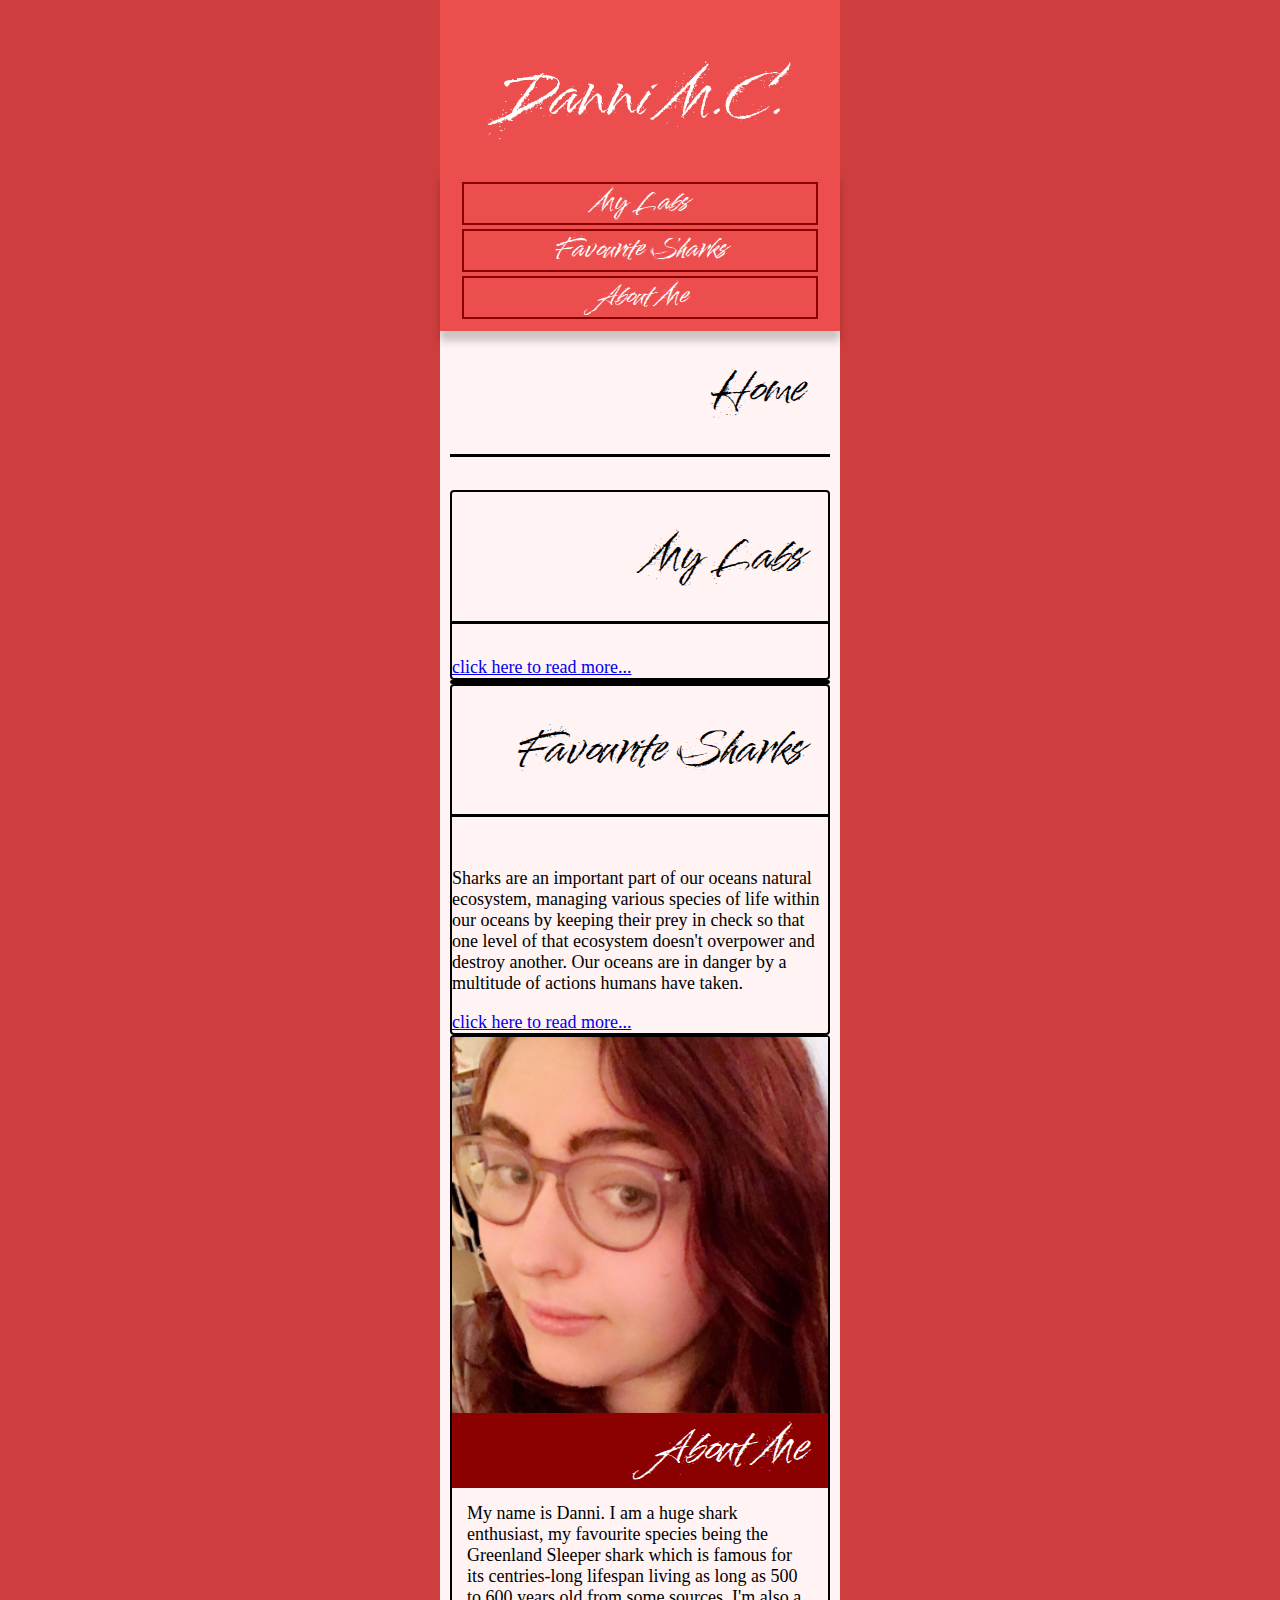
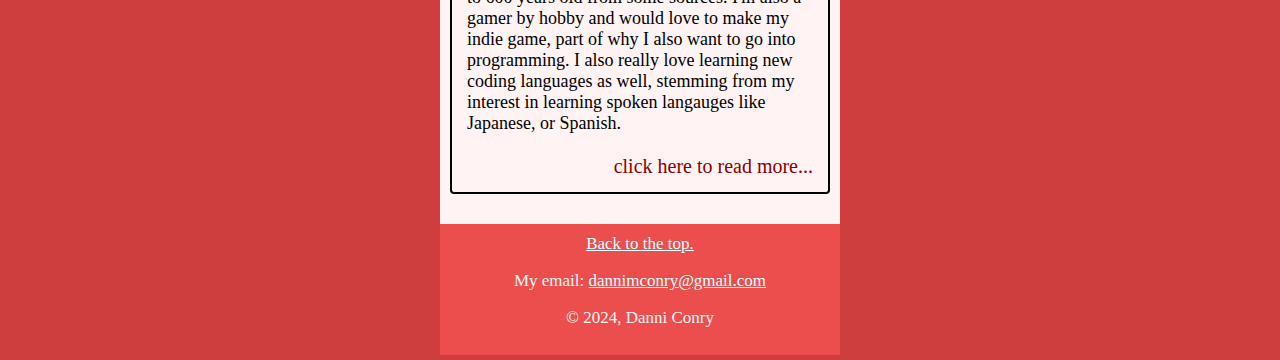
<file: finalProject/index.html>
<!DOCTYPE html>
<html lang="en">
    <head>
        <meta charset="UTF-8">
        <meta name="viewport" content="width=device-width">
        <title>Lab 03</title>
        <link rel="stylesheet" href="styles.css">
        <link rel="preconnect" href="https://fonts.googleapis.com">
        <link rel="preconnect" href="https://fonts.gstatic.com" crossorigin>
        <link href="https://fonts.googleapis.com/css2?family=Splash&display=swap" rel="stylesheet">
        <style>
            
        </style>
    </head>
    <body>
        <main>
            <header id="webheader">
                <h1>Danni M.C.</h1>
            </header>
            <nav id="navbar">
                <ul id="navlist">
                    <li><a href="mylabs.html">My Labs</a></li>
                    <li><a href="sharktable.html">Favourite Sharks</a></li>
                    <li><a href="aboutme.html">About Me</a></li>    
                </ul>
            </nav>
                <article id="homepage">
                    <header>
                        <h2>Home</h2>
                    </header>
                    <div id="menuselecitons">
                        <div id="item1">
                            <h2>My Labs</h2>
                            <a href="mylabs.html">click here to read more...</a>
                        </div>
                        <div id="item2">
                            <!--to add a designs pages later-->
                        </div>
                        <div id="item3">
                            <h2>Favourite Sharks</h2>
                            <p>
                                Sharks are an important part of our oceans natural ecosystem, managing various species of life within our oceans by keeping their prey in check so that one level of that ecosystem doesn't overpower and destroy another. Our oceans are in danger by a multitude of actions humans have taken.</p>
                            <a href="sharktable.html">click here to read more...</a>
                        </div>
                        <div id="item4">
                            <img src="images/profile320.png" alt="an image of the website author, Danni Conry. A girl with red hair, hazel eyes and glasses.">
                            <h2>About Me</h2>
                            <p>
                                My name is Danni. I am a huge shark enthusiast,  my favourite species being the Greenland Sleeper shark which is famous for its centries-long lifespan
                                living as long as 500 to 600 years old from some sources. I'm also a gamer by hobby and would love to make my indie game,
                                part of why I also want to go into programming. I also really love learning new coding languages as well, stemming from my
                                interest in learning spoken langauges like Japanese, or Spanish.<br><br><a href="aboutme.html">click here to read more...</a>
                            </p>
                        </div>
                    </div>
                </article>
            <footer id="pagefooter">
                <a href="#webheader">Back to the top.</a>
                <p>My email: <a href="mailto:dannimconry@gmail.com">dannimconry@gmail.com</a></p>
                <p>© 2024, Danni Conry</p>
            </footer>
        </main>
    </body>
</html>
</file>
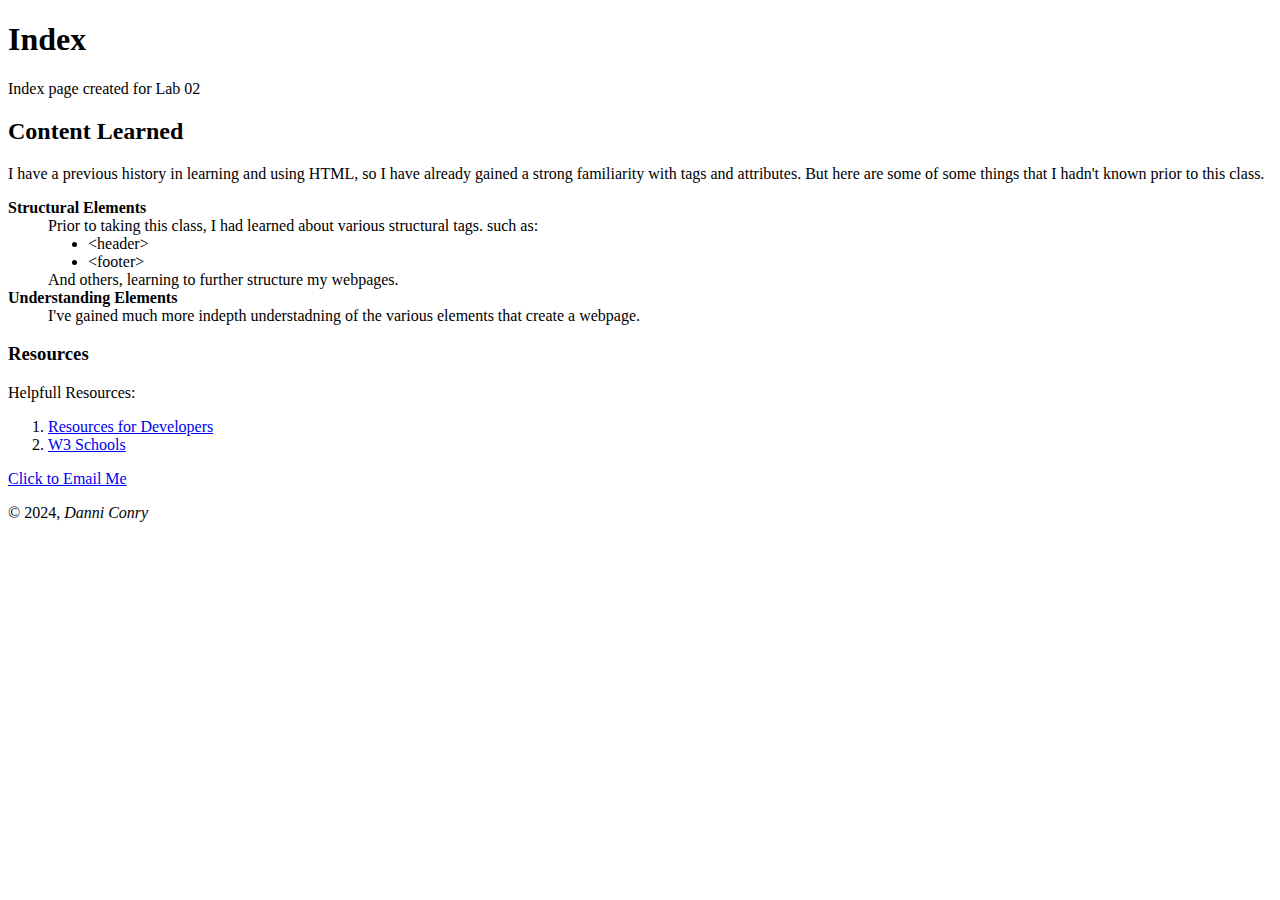
<file: lab02/index.html>
<!DOCTYPE html>
<html lang="en">
    <head>
        <meta charset="UTF-8">
        <meta name="viewport" content="width=device-width">
        <title>Lab 02</title>
    </head>
    <body>
        <header>
            <h1>Index</h1>
            <p>Index page created for Lab 02</p>
        </header>
        <main>
            <h2>Content Learned</h2>
                <p>I have a previous history in learning and using HTML, so I have already gained a strong familiarity with tags and attributes. But here are some of some things that I hadn't known prior to this class.</p>
                 <dl>
                    <dt><b>Structural Elements</b></dt>
                    <dd>Prior to taking this class, I had learned about various structural tags. such as:
                        <ul>
                            <li>&lt;header&gt;</li>
                            <li>&lt;footer&gt;</li>
                        </ul>
                    And others, learning to further structure my webpages.
                    </dd>
                    <dt><b>Understanding Elements</b></dt>
                    <dd>I've gained much more indepth understadning of the various elements that create a webpage. </dd>
                 </dl>
            <article>
                <h3>Resources</h3>
                    <p>Helpfull Resources:</p>
                    <ol>
                        <li>
                            <a href="https://developer.mozilla.org/en-US/" target="_blank">Resources for Developers</a>
                        </li>
                        <li>
                            <a href="https://www.w3schools.com/" target="_blank">W3 Schools</a>
                        </li>
                    </ol>
            </article>
        </main>
        <footer>
            <p><a href="mailto:co1149097@email.ccbcmd.edu">Click to Email Me</a></p>
            <p>&copy; 2024, <em>Danni Conry</em></p>
        </footer>
    </body>
</html>
</file>
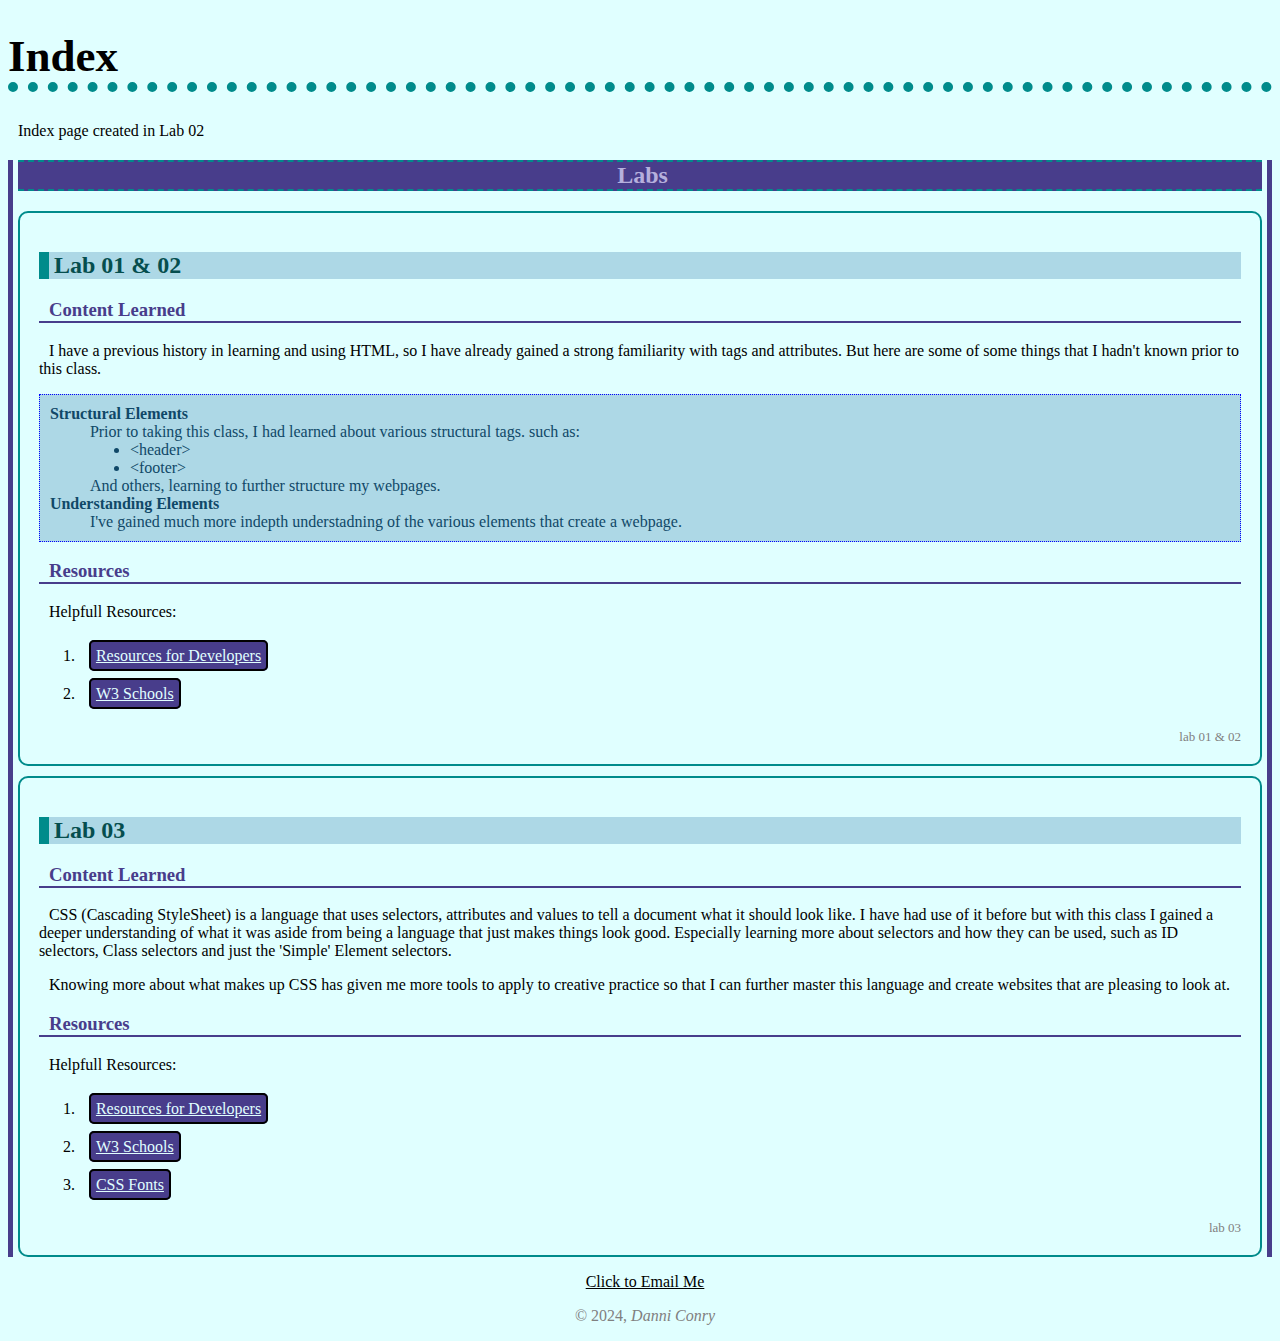
<file: lab03/index.html>
<!DOCTYPE html>
<html lang="en">
    <head>
        <meta charset="UTF-8">
        <meta name="viewport" content="width=device-width">
        <title>Lab 03</title>
        <link rel="stylesheet" href="styles.css">
        <style>

        </style>
    </head>
    <body>
        <header>
            <h1>Index</h1>
            <p>Index page created in Lab 02</p>
        </header>
        <main>
            <!--article for Lab 01 & 02-->
            <article>
                <h2 id="mainarticle">Labs</h2>
                <section id="lab0201">
                <!--header for lab 01 & 02-->
                    <header>
                        <h2>Lab 01 & 02</h2>
                        <h3>Content Learned</h3>
                    </header>
                        <p>
                            I have a previous history in learning and using HTML, so I have already gained a strong familiarity with tags and attributes. But here are some of some things that I hadn't known prior to this class.
                        </p>
                        <dl id="lab02dl">
                            <dt><b>Structural Elements</b></dt>
                            <dd>Prior to taking this class, I had learned about various structural tags. such as:
                                <ul>
                                    <li>&lt;header&gt;</li>
                                    <li>&lt;footer&gt;</li>
                                </ul>
                            And others, learning to further structure my webpages.
                            </dd>
                            <dt><b>Understanding Elements</b></dt>
                            <dd>I've gained much more indepth understadning of the various elements that create a webpage. </dd>
                        </dl>
                    
                        <h3>Resources</h3>
                            <p>Helpfull Resources:</p>
                            <ol class="reslinks">
                                <li>
                                    <a href="https://developer.mozilla.org/en-US/" target="_blank">Resources for Developers</a>
                                </li>
                                <li>
                                    <a href="https://www.w3schools.com/" target="_blank">W3 Schools</a>
                                </li>
                            </ol>
                    <footer class="endof">lab 01 & 02</footer>
                </section>
                <section id="lab03">
                    <header>
                        <h2>Lab 03</h2>
                        <h3>Content Learned</h3>
                    </header>
                    <p>
                        CSS (Cascading StyleSheet) is a language that uses selectors, attributes and values to tell a document what it should look like. I have had use of it before but with this class I gained a deeper understanding of what it was aside from being a language that just makes things look good. Especially learning more about selectors and how they can be used, such as ID selectors, Class selectors and just the 'Simple' Element selectors.
                    </p>
                    <p>
                        Knowing more about what makes up CSS has given me more tools to apply to creative practice so that I can further master this language and create websites that are pleasing to look  at.
                    </p>
                    <h3>Resources</h3>
                    <p>Helpfull Resources:</p>
                    <ol class="reslinks">
                        <li>
                            <a href="https://developer.mozilla.org/en-US/" target="_blank">Resources for Developers</a>
                        </li>
                        <li>
                            <a href="https://www.w3schools.com/" target="_blank">W3 Schools</a>
                        </li>
                        <li>
                            <a href="https://www.cssfontstack.com/" target="_blank">CSS Fonts</a>
                        </li>
                    </ol>
                    <footer class="endof">lab 03</footer>
                </section>
            </article>
        </main>
        <footer>
            <p><a href="mailto:co1149097@email.ccbcmd.edu" id="email">Click to Email Me</a></p>
            <p>&copy; 2024, <em>Danni Conry</em></p>
        </footer>
    </body>
</html>
</file>
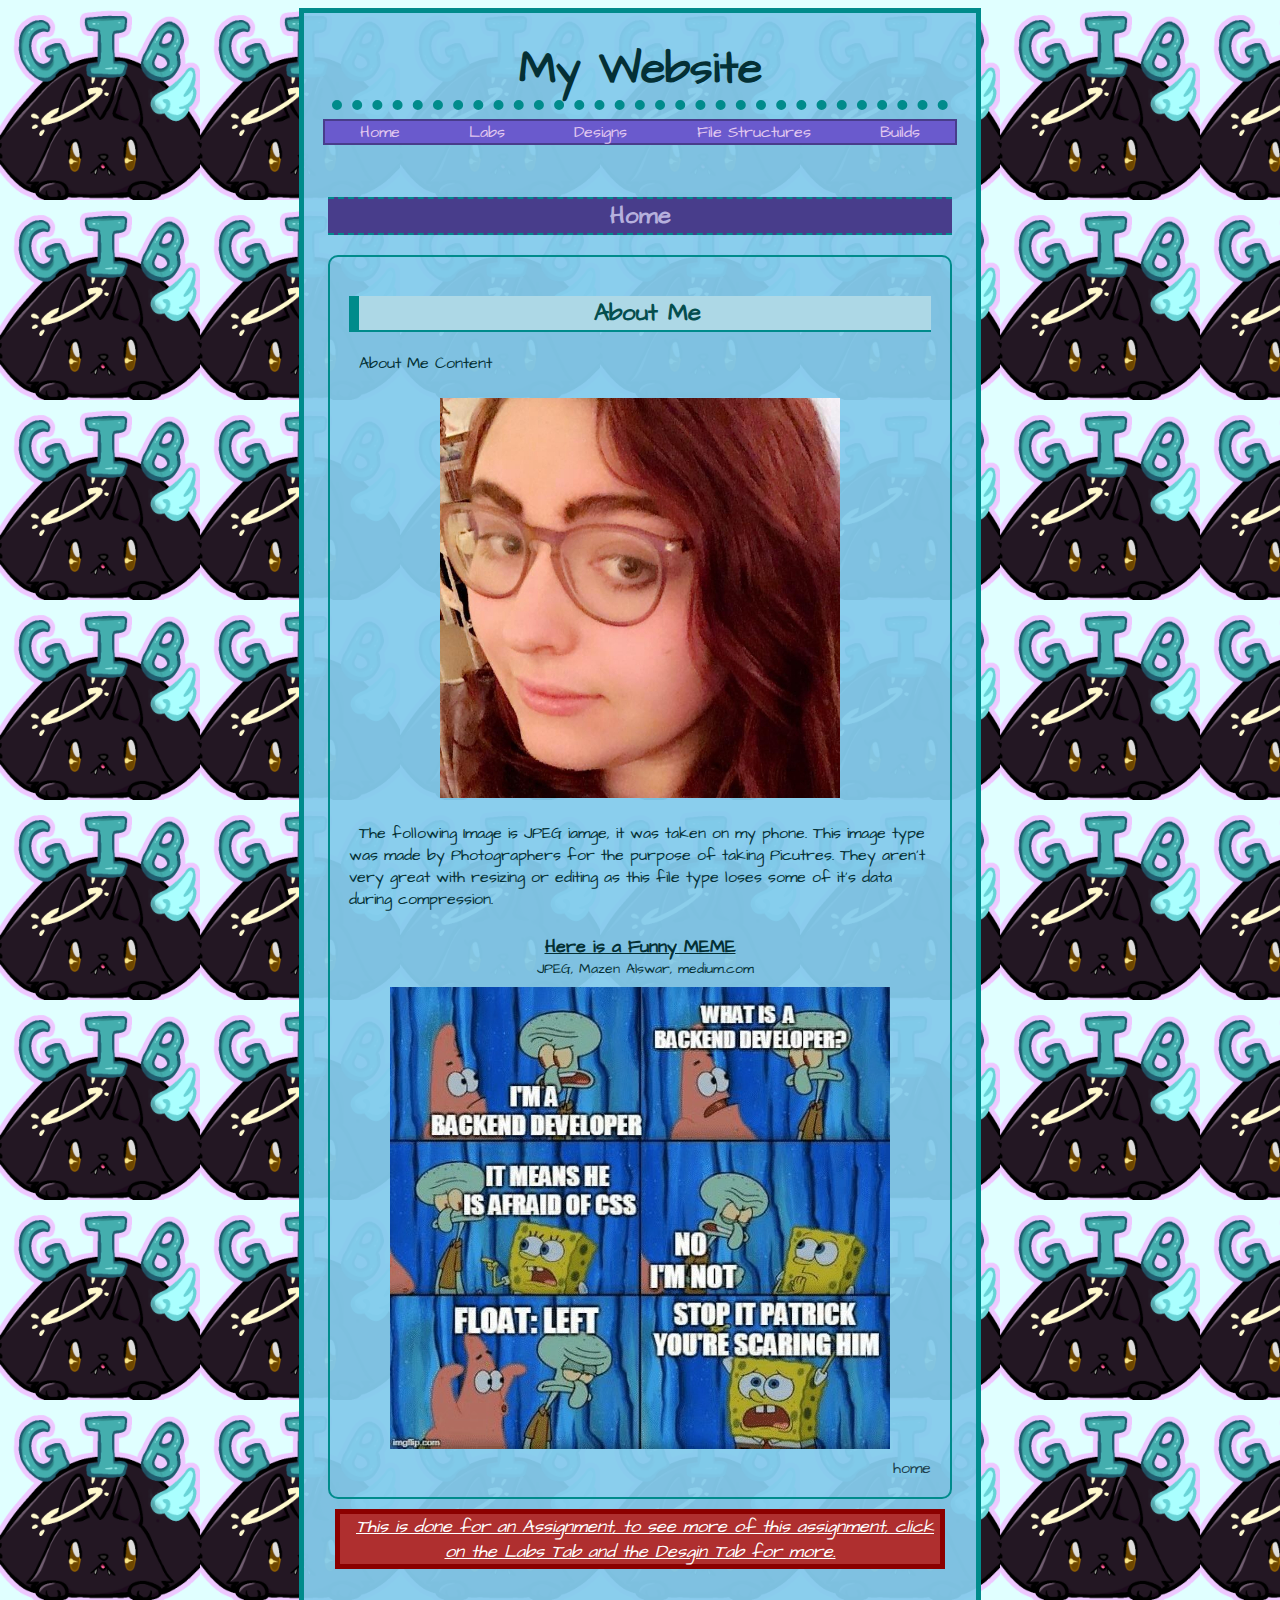
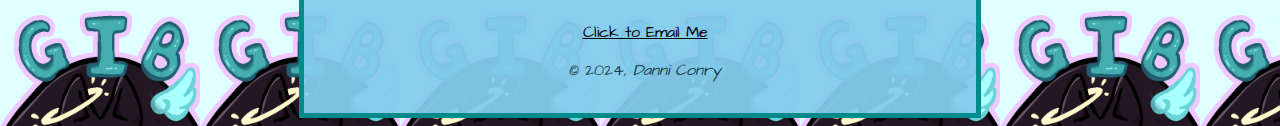
<file: lab04/index.html>
<!DOCTYPE html>
<html lang="en">
    <head>
        <meta charset="UTF-8">
        <meta name="viewport" content="width=device-width">
        <title>Lab 03</title>
        <link rel="stylesheet" href="styles.css">
        <link rel="preconnect" href="https://fonts.googleapis.com">
        <link rel="preconnect" href="https://fonts.gstatic.com" crossorigin>
        <link href="https://fonts.googleapis.com/css2?family=Architects+Daughter&display=swap" rel="stylesheet">
        <style>
            
        </style>
    </head>
    <body>
        <main>
            <header id="webheader">
                <h1>My Website</h1>
                <nav>
                    <ul>
                        <li><a href="index.html">Home</a></li>
                        <li><a href="labs.html">Labs</a></li>
                        <li><a href="design.html">Designs</a></li>
                        <li><a href="file-structure.html">File Structures</a></li>
                        <li><a href="builds.html">Builds</a></li>    
                    </ul>
                </nav>
            </header>
                <article>
                    <header>
                        <h2>Home</h2>
                    </header>
                    <section>
                        <header>
                            <h2>About Me</h2>
                        </header>
                            <p>About Me Content</p>
                            <img src="images/me400.jpg" alt="Picture of Authoer, Read hair and Glasses.">
                            <p>The following Image is JPEG iamge, it was taken on my phone. This image type was made by Photographers for the purpose of taking Picutres. They aren't very great with resizing or editing as this file type loses some of it's data during compression.</p>
                            <div>
                                <h4>Here is a Funny MEME</h4>
                                <p>JPEG, Mazen Alswar, medium.com</p>
                                <img src="images/spongebob500.jpg" alt="A spongebob meme posted by Mazen Alswar, from medium.com. Squidward: I'm a backened Developer. Patrick: What is a backend developer? Spondgebob: It means he's afraid of CSS. Squidward: No I'm not! Patrick: float:left. Spongebob: it patrick your scaring him.">
                            </div>
                        <footer class="endof">home</footer>
                    </section>
                    <p id="pleaseRead"><i>This is done for an Assignment, to see more of this assignment, click on the Labs Tab and the Desgin Tab for more.</i></p>
                </article>
            <footer>
                <p><a href="mailto:co1149097@email.ccbcmd.edu">Click to Email Me</a></p>
                <p>&copy; 2024, <em>Danni Conry</em></p> 
            </footer>
        </main>
    </body>
</html>
</file>
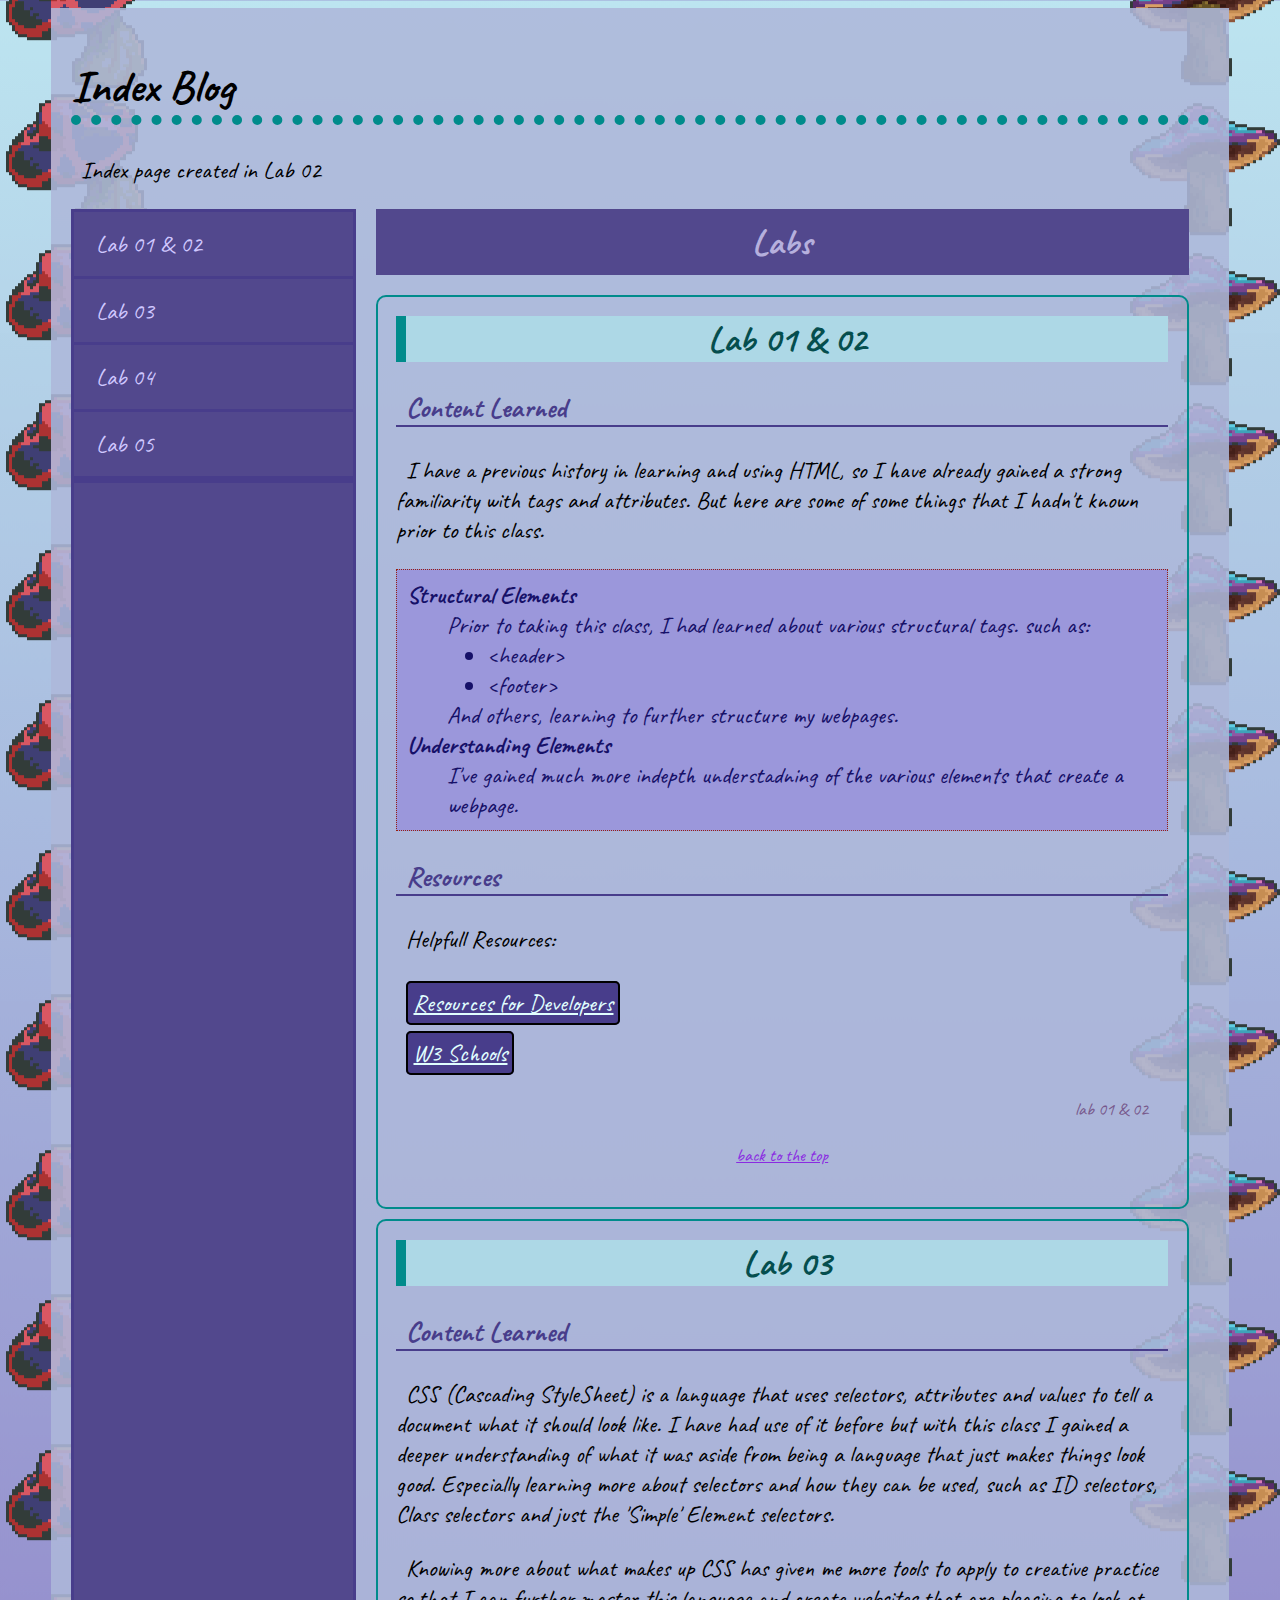
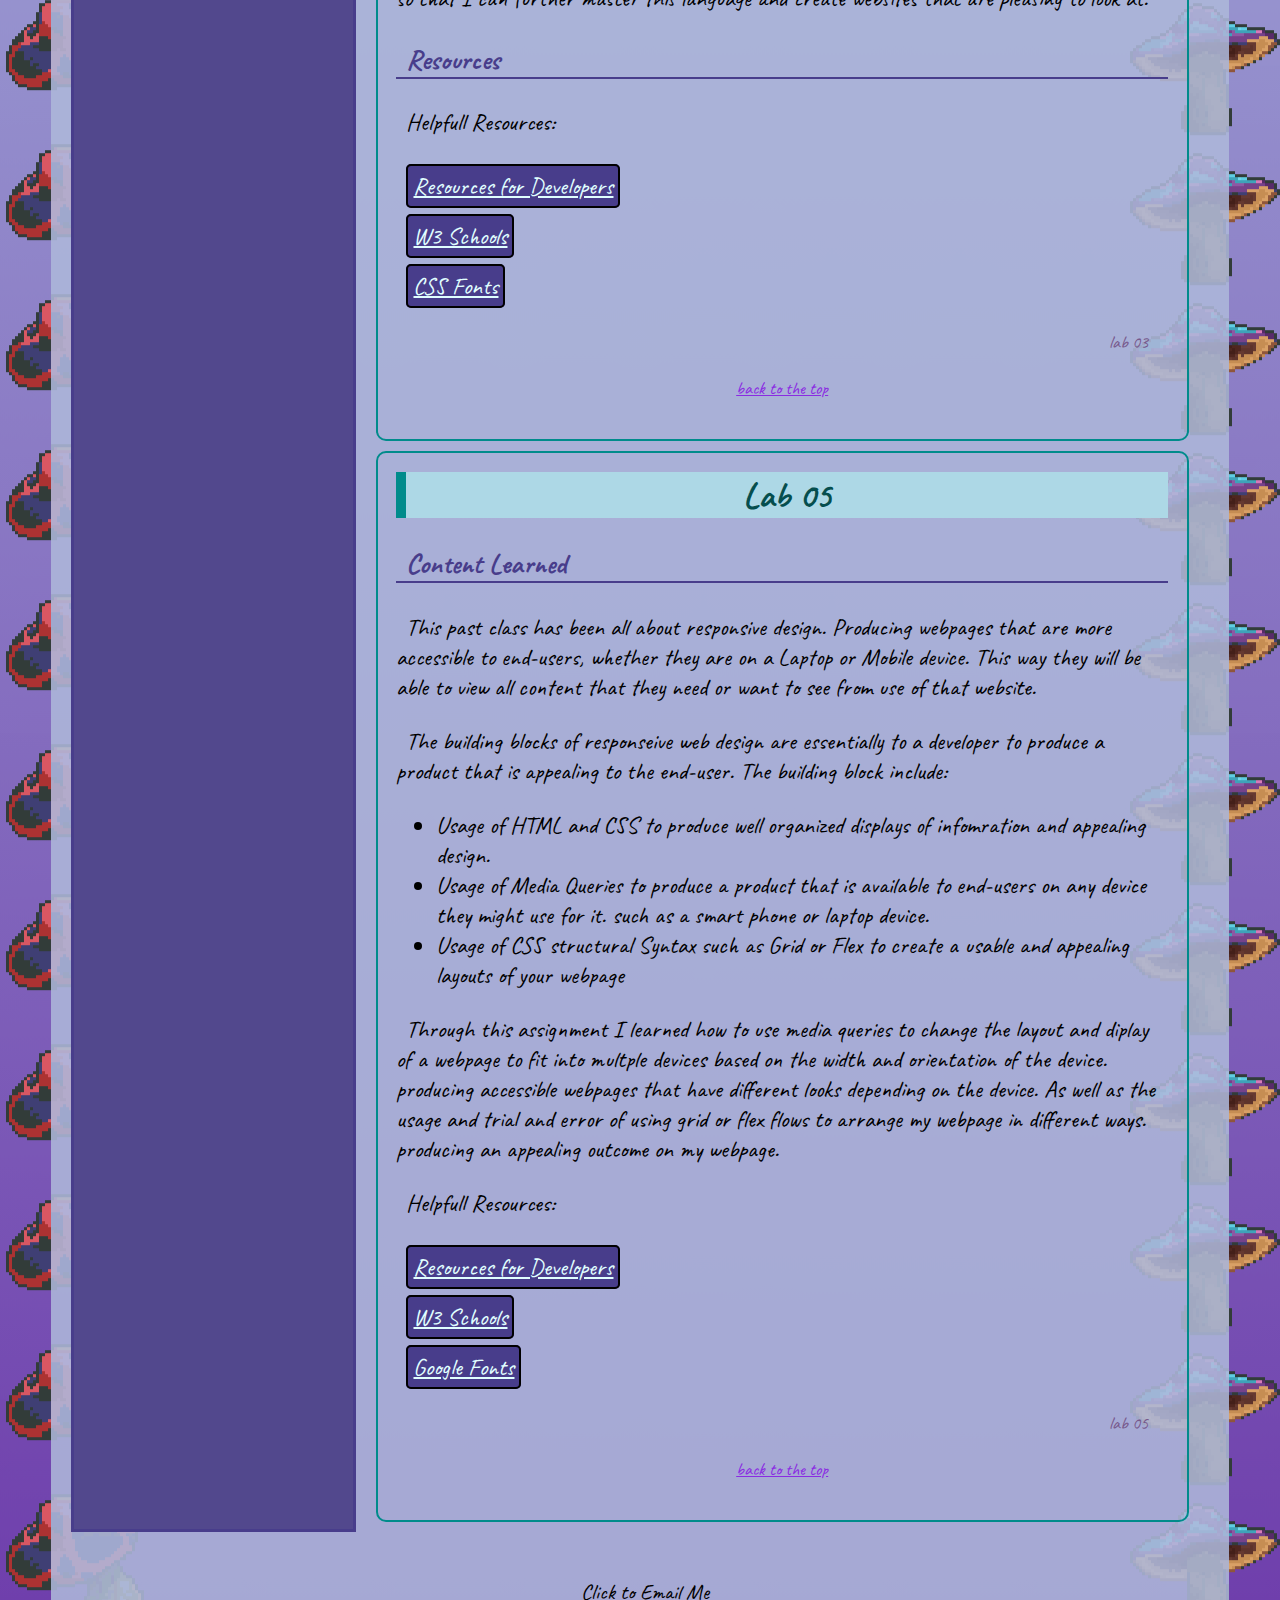
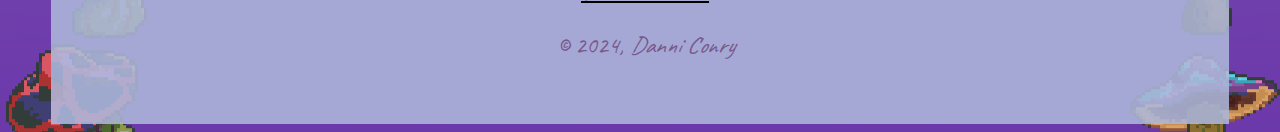
<file: lab05/index.html>
<!DOCTYPE html>
<html lang="en">
    <head>
        <meta charset="UTF-8">
        <meta name="viewport" content="width=device-width">
        <title>Lab 03</title>
        <link rel="stylesheet" href="styles.css">
        <link rel="preconnect" href="https://fonts.googleapis.com">
        <link rel="preconnect" href="https://fonts.gstatic.com" crossorigin>
        <link href="https://fonts.googleapis.com/css2?family=Caveat:wght@400..700&display=swap" rel="stylesheet">
        <style>

        </style>
    </head>
    <body>
        <div class="page">
            <header id="pageTop">
                <h1>Index Blog</h1>
                <p>Index page created in Lab 02</p>
            </header>
            <nav id="menu">
                <ul id="menu-content">
                    <li><a href="#lab0102">Lab 01 & 02</a></li>
                    <li><a href="#lab03">Lab 03</a></li>
                    <li><a href="https://dannic97.github.io/CSIT121/lab04/index.html" target="_blank">Lab 04</a></li>
                    <li><a href="#lab05">Lab 05</a></li>
                </ul>
            </nav>
            <main>
                <!--article for Lab 01 & 02-->
                <article>
                    <h2>Labs</h2>
                    <section id="lab0102">
                    <!--header for lab 01 & 02-->
                        <header>
                            <h2>Lab 01 & 02</h2>
                            <h3>Content Learned</h3>
                        </header>
                            <p>
                                I have a previous history in learning and using HTML, so I have already gained a strong familiarity with tags and attributes. But here are some of some things that I hadn't known prior to this class.
                            </p>
                            <dl id="lab02dl">
                                <dt><b>Structural Elements</b></dt>
                                <dd>Prior to taking this class, I had learned about various structural tags. such as:
                                    <ul>
                                        <li>&lt;header&gt;</li>
                                        <li>&lt;footer&gt;</li>
                                    </ul>
                                And others, learning to further structure my webpages.
                                </dd>
                                <dt><b>Understanding Elements</b></dt>
                                <dd>I've gained much more indepth understadning of the various elements that create a webpage. </dd>
                            </dl>
                        
                            <h3>Resources</h3>
                                <p>Helpfull Resources:</p>
                                <ul class="reslinks">
                                    <li>
                                        <a href="https://developer.mozilla.org/en-US/" target="_blank">Resources for Developers</a>
                                    </li>
                                    <li>
                                        <a href="https://www.w3schools.com/" target="_blank">W3 Schools</a>
                                    </li>
                                </ul>
                        <footer class="endof">
                            <p>lab 01 & 02</p>
                            <a href="#pageTop">back to the top</a>
                        </footer>
                    </section>
                    <section id="lab03">
                        <header>
                            <h2>Lab 03</h2>
                            <h3>Content Learned</h3>
                        </header>
                        <p>
                            CSS (Cascading StyleSheet) is a language that uses selectors, attributes and values to tell a document what it should look like. I have had use of it before but with this class I gained a deeper understanding of what it was aside from being a language that just makes things look good. Especially learning more about selectors and how they can be used, such as ID selectors, Class selectors and just the 'Simple' Element selectors.
                        </p>
                        <p>
                            Knowing more about what makes up CSS has given me more tools to apply to creative practice so that I can further master this language and create websites that are pleasing to look  at.
                        </p>
                        <h3>Resources</h3>
                        <p>Helpfull Resources:</p>
                        <ul class="reslinks">
                            <li>
                                <a href="https://developer.mozilla.org/en-US/" target="_blank">Resources for Developers</a>
                            </li>
                            <li>
                                <a href="https://www.w3schools.com/" target="_blank">W3 Schools</a>
                            </li>
                            <li>
                                <a href="https://www.cssfontstack.com/" target="_blank">CSS Fonts</a>
                            </li>
                        </ul>
                        <footer class="endof">
                            <p>lab 03</p>
                            <a href="#pageTop">back to the top</a>
                        </footer>
                    </section>
                    <section id="lab05">
                        <header>
                            <h2>Lab 05</h2>
                            <h3>Content Learned</h3>
                        </header>
                        <p>
                            This past class has been all about responsive design. Producing webpages that are more accessible to end-users, whether they are on a Laptop or Mobile device. This way they will be able to view all content that they need or want to see from use of that website.
                        </p>
                        <p>
                            The building blocks of responseive web design are essentially to a developer to produce a product that is appealing to the end-user. The building block include:
                        </p>
                        <ul>
                            <li>Usage of HTML and CSS to produce well organized displays of infomration and appealing design.</li>
                            <li>Usage of Media Queries to produce a product that is available to end-users on any device they might use for it. such as a smart phone or laptop device.</li>
                            <li>Usage of CSS structural Syntax such as Grid or Flex to create a usable and appealing layouts of your webpage</li>
                        </ul>
                        <p>
                            Through this assignment I learned how to use media queries to change the layout and diplay of a webpage to fit into multple devices based on the width and orientation of the device. producing accessible webpages that have different looks depending on the device. As well as the usage and trial and error of using grid or flex flows to arrange my webpage in different ways. producing an appealing outcome on my webpage.
                        </p>
                        <p>Helpfull Resources:</p>
                        <ul class="reslinks">
                            <li>
                                <a href="https://developer.mozilla.org/en-US/" target="_blank">Resources for Developers</a>
                            </li>
                            <li>
                                <a href="https://www.w3schools.com/" target="_blank">W3 Schools</a>
                            </li>
                            <li>
                                <a href="https://fonts.google.com/" target="_blank">Google Fonts</a>
                            </li>
                        </ul>
                        <footer class="endof">
                            <p>lab 05</p>
                            <a href="#pageTop">back to the top</a>
                        </footer>
                    </section>
                </article>
            </main>
            <footer>
                <p><a href="mailto:co1149097@email.ccbcmd.edu" id="email">Click to Email Me</a></p>
                <p>&copy; 2024, <em>Danni Conry</em></p>
            </footer>
        </div>
    </body>
</html>
</file>
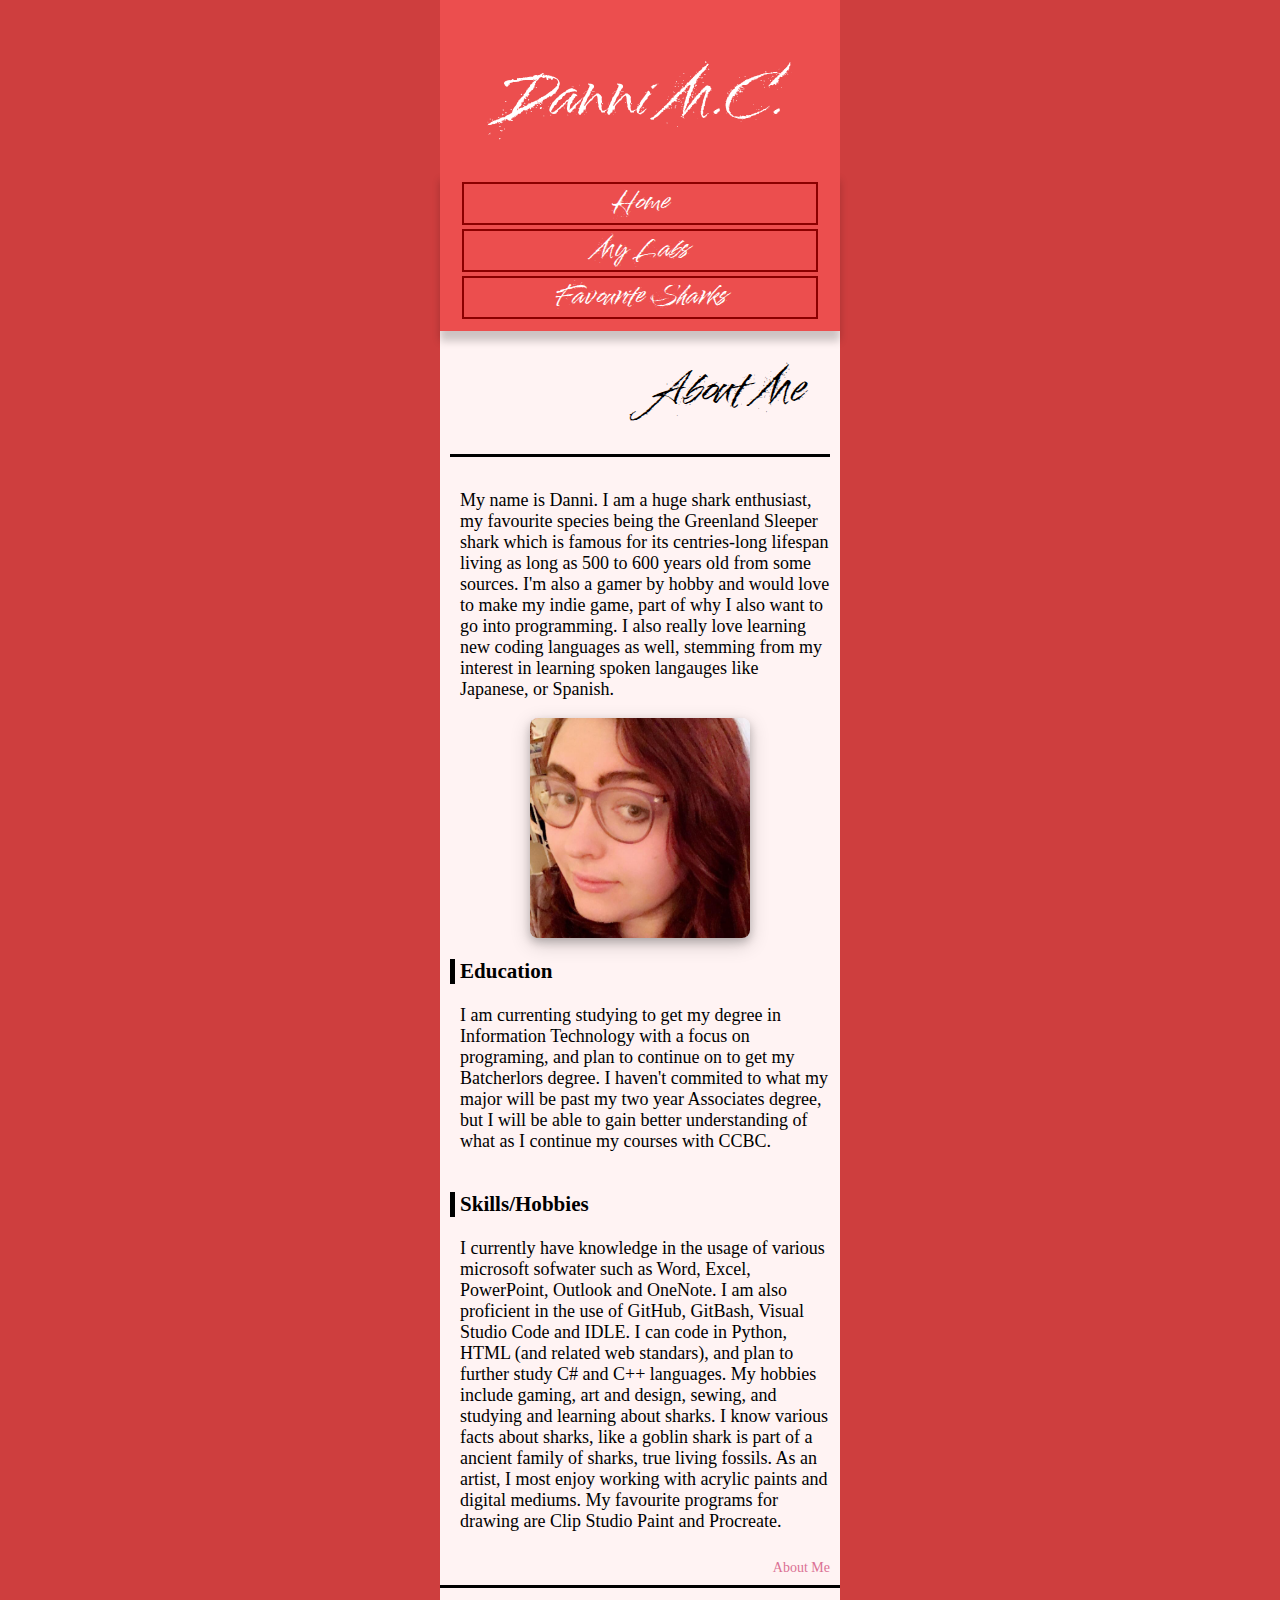
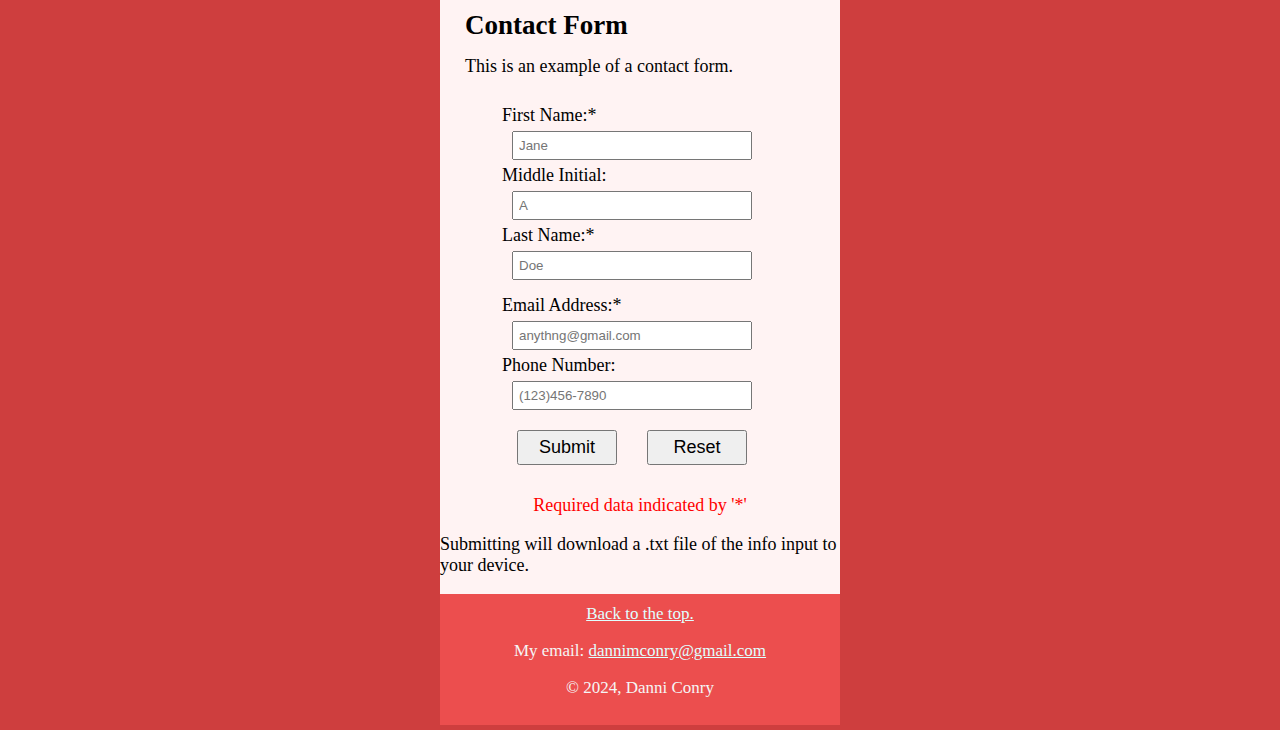
<file: finalProject/aboutme.html>
<!DOCTYPE html>
<html lang="en">
<head>
    <meta charset="UTF-8">
    <title>Lab 01: Student Bio</title>
    <link rel="stylesheet" href="styles.css">
    <link rel="preconnect" href="https://fonts.googleapis.com">
    <link rel="preconnect" href="https://fonts.gstatic.com" crossorigin>
    <link href="https://fonts.googleapis.com/css2?family=Splash&display=swap" rel="stylesheet">
</head>
<body>
    <main>
        <header id="webheader">
            <h1>Danni M.C.</h1>
        </header>
        <nav id="navbar">
            <ul id="navlist">
                <li><a href="index.html">Home</a></li>
                <li><a href="mylabs.html">My Labs</a></li>
                <li><a href="table.html">Favourite Sharks</a></li>
            </ul>
        </nav>
        <article id="aboutme">
            <header>
                <h2>About Me</h2>
            </header>
                <p>
                    My name is Danni. I am a huge shark enthusiast,  my favourite species being the Greenland Sleeper shark which is famous for its centries-long lifespan
                    living as long as 500 to 600 years old from some sources. I'm also a gamer by hobby and would love to make my indie game,
                    part of why I also want to go into programming. I also really love learning new coding languages as well, stemming from my
                    interest in learning spoken langauges like Japanese, or Spanish.
                </p>
                <img src="images/profile320.png" alt="an image of the website author, Danni Conry. A girl with red hair, hazel eyes and glasses." id="profilepic">
                <h3>Education</h3>
                <p>
                I am currenting studying to get my degree in Information Technology with a focus on programing, and plan to continue on to get my 
                Batcherlors degree. I haven't commited to what my major will be past my two year Associates degree, but I will be able to gain
                better understanding of what as I continue my courses with CCBC.

                    </p>
                <h3>Skills/Hobbies</h3>
                <p>
                    I currently have knowledge in the usage of various microsoft sofwater such as Word, Excel, PowerPoint, Outlook and OneNote.
                    I am also proficient in the use of GitHub, GitBash, Visual Studio Code and IDLE. I can code in Python, HTML (and related web standars),
                    and plan to further study C# and C++ languages.
                    My hobbies include gaming, art and design, sewing, and studying and learning about sharks. I know various facts about sharks, 
                    like a goblin shark is part of a ancient family of sharks, true living fossils. As an artist, I most enjoy working with acrylic paints
                    and digital mediums. My favourite programs for drawing are Clip Studio Paint and Procreate.
                </p>
            <footer>
                <p>About Me</p>
            </footer>
        </article>
            <form id="contactform">
                <h2>Contact Form</h2>
                <p>This is an example of a contact form.</p>
                <div id="namegroup">
                    <label for="fname">First Name:*</label>
                    <input type="text" id="fname" name="fname" required placeholder="Jane">
                    <label for="midinit">Middle Initial:</label>
                    <input type="text" id="midinit" name="midinit" maxlength="1" placeholder="A">
                    <label for="lname">Last Name:*</label>
                    <input type="text" id="lname" name="lname" required placeholder="Doe">
                </div>
                <div id="contactgroup">
                    <label for="email">Email Address:*</label>
                    <input type="email" id="email" name="email" required placeholder="anythng@gmail.com">
                    <label for="phone">Phone Number:</label>
                    <input type="tel" id="phone" name="phone" placeholder="(123)456-7890">
                </div>
                <div id="buttongroup">
                    <input type="submit">
                    <input type="reset">
                </div>
            </form>
            <p id="formfooter">Required data indicated by '*'</p>
            <p>Submitting will download a .txt file of the info input to your device.</p>
        <footer id="pagefooter">
            <a href="#webheader">Back to the top.</a>
            <p>My email: <a href="mailto:dannimconry@gmail.com">dannimconry@gmail.com</a></p>
            <p>© 2024, Danni Conry</p>
        </footer>
    </main>
    <script>
        document.getElementById('contactform').addEventListener('submit', function(event) {
            event.preventDefault();

            const fname = document.getElementById('fname').value;
            const midinit = document.getElementById('midinit').value;
            const lname = document.getElementById('lname').value;
            const email = document.getElementById('email').value;
            const phone = document.getElementById('phone').value;
            const fullname = `${fname} ${midinit} ${lname}`;

            const data = `Name: ${fullname}\nEmail: ${email}\nPhone: ${phone}`;

            const blob = new Blob([data], { type: 'text/plain' });
            const url = URL.createObjectURL(blob);
            const a = document.createElement('a');
            a.href = url;
            a.download = 'form-data-from-' + fname + '.txt';
            a.click();
            URL.revokeObjectURL(url);
        });
    </script>
</body>
</html>
</file>
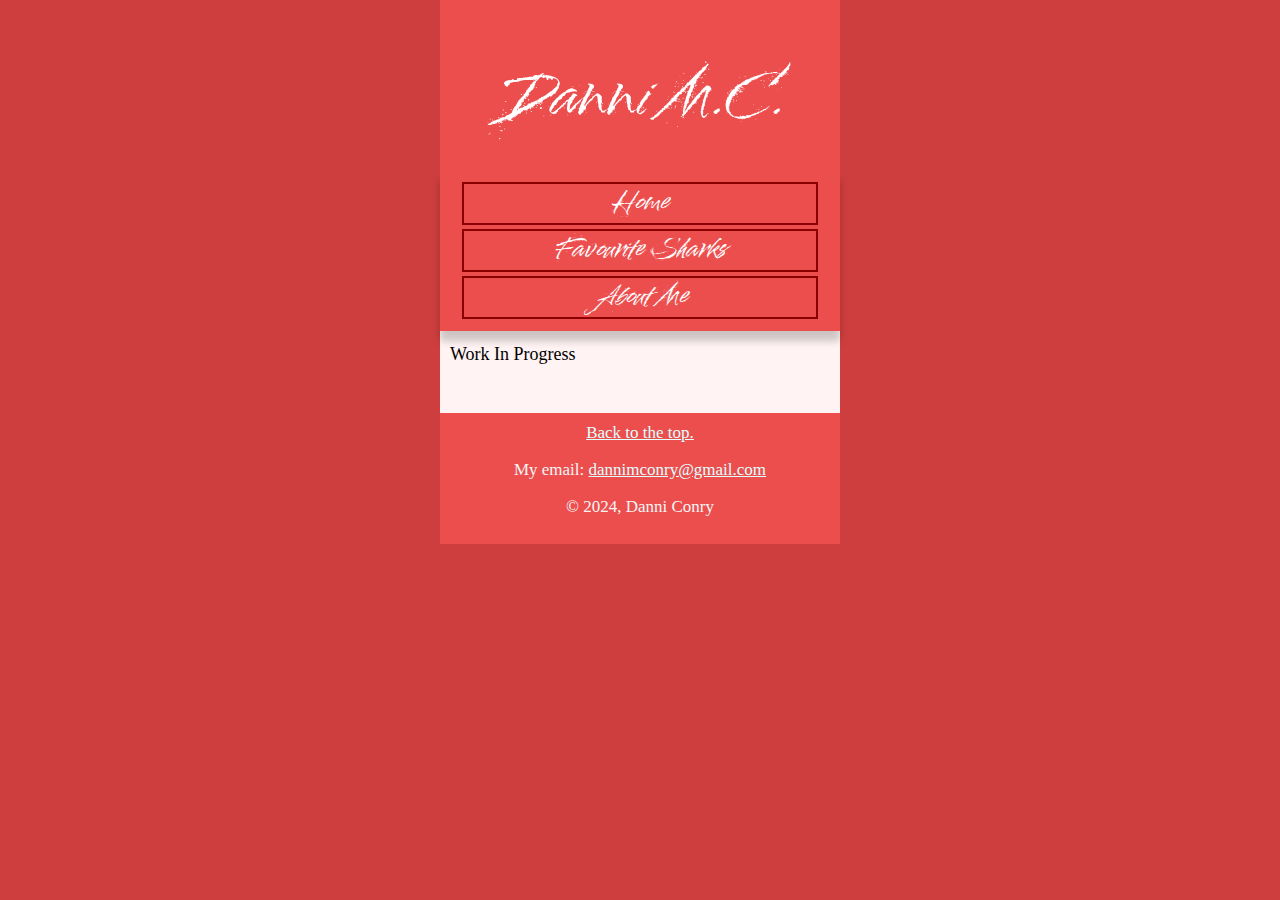
<file: finalProject/mylabs.html>
<!DOCTYPE html>
<html lang="en">
<head>
    <meta charset="UTF-8">
    <meta name="viewport" content="width=device-width, initial-scale=1.0">
    <title>Document</title>
    <link rel="stylesheet" href="styles.css">
    <link rel="preconnect" href="https://fonts.googleapis.com">
    <link rel="preconnect" href="https://fonts.gstatic.com" crossorigin>
    <link href="https://fonts.googleapis.com/css2?family=Splash&display=swap" rel="stylesheet">
</head>
<body>
<main> 
    <header id="webheader">
        <h1>Danni M.C.</h1>
    </header>
    <nav id="navbar">
        <ul id="navlist">
            <li><a href="index.html">Home</a></li>
            <li><a href="sharktable.html">Favourite Sharks</a></li>
            <li><a href="aboutme.html">About Me</a></li>
        </ul>
    </nav>
    <article id="mylabs">
        <p>Work In Progress</p>
    </article>
    <footer id="pagefooter">
        <a href="#webheader">Back to the top.</a>
        <p>My email: <a href="mailto:dannimconry@gmail.com">dannimconry@gmail.com</a></p>
        <p>© 2024, Danni Conry</p>
    </footer>
</main>
</body>
</html>
</file>
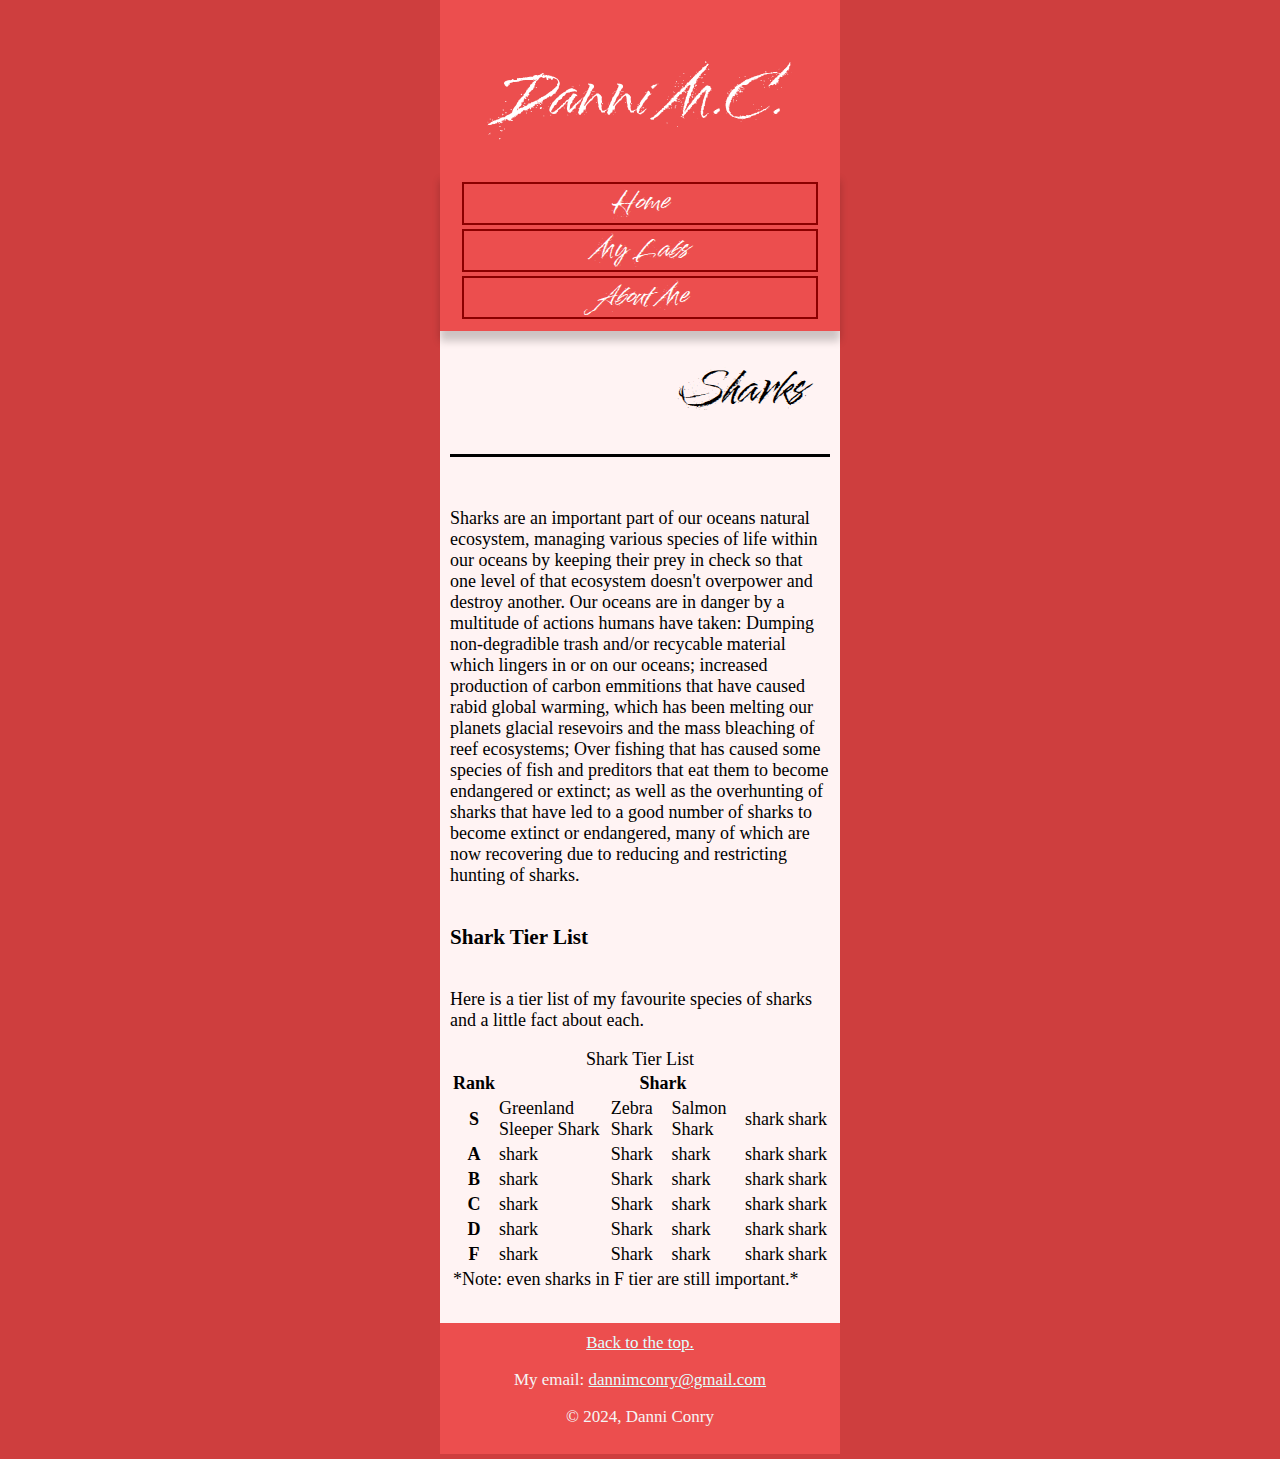
<file: finalProject/sharktable.html>
<!DOCTYPE html>
<html lang="en">
<head>
    <meta charset="UTF-8">
    <meta name="viewport" content="width=device-width, initial-scale=1.0">
    <title>Document</title>
    <link rel="stylesheet" href="styles.css">
    <link rel="preconnect" href="https://fonts.googleapis.com">
    <link rel="preconnect" href="https://fonts.gstatic.com" crossorigin>
    <link href="https://fonts.googleapis.com/css2?family=Splash&display=swap" rel="stylesheet">
</head>
<body>
    <div id="page">
        <main>
            <header id="webheader">
                <h1>Danni M.C.</h1>
            </header>
            <nav id="navbar">
                <ul id="navlist">
                    <li><a href="index.html">Home</a></li>
                    <li><a href="mylabs.html">My Labs</a></li>
                    <li><a href="aboutme.html">About Me</a></li>
                </ul>
            </nav>
            <div id="content">
                <article id="aboutsharks">
                    <h2>Sharks</h2>
                    <p>Sharks are an important part of our oceans natural ecosystem, managing various species of life within our oceans by keeping their prey in check so that one level of that ecosystem doesn't overpower and destroy another. Our oceans are in danger by a multitude of actions humans have taken: Dumping non-degradible trash and/or recycable material which lingers in or on our oceans; increased production of carbon emmitions that have caused rabid global warming, which has been melting our planets glacial resevoirs and the mass bleaching of reef ecosystems; Over fishing that has caused some species of fish and preditors that eat them to become endangered or extinct; as well as the overhunting of sharks that have led to a good number of sharks to become extinct or endangered, many of which are now recovering due to reducing and restricting hunting of sharks.</p>
                    <h3>Shark Tier List</h3>
                    <p>Here is a tier list of my favourite species of sharks and a little fact about each.</p>
                    <table>
                        <caption>Shark Tier List</caption>
                        <thead>
                            <tr>
                                <th>Rank</th>
                                <th colspan="5">Shark</th>
                            </tr>
                        </thead>
                        <tbody>
                            <tr>
                                <th>S</th>
                                <td>Greenland Sleeper Shark</td>
                                <td>Zebra Shark</td>
                                <td>Salmon Shark</td>
                                <td>shark</td>
                                <td>shark</td>
                            </tr>
                            <tr>
                                <th>A</th>
                                <td>shark</td>
                                <td>Shark</td>
                                <td>shark</td>
                                <td>shark</td>
                                <td>shark</td>
                            </tr>
                            <tr>
                                <th>B</th>
                                <td>shark</td>
                                <td>Shark</td>
                                <td>shark</td>
                                <td>shark</td>
                                <td>shark</td>
                            </tr>
                            <tr>
                                <th>C</th>
                                <td>shark</td>
                                <td>Shark</td>
                                <td>shark</td>
                                <td>shark</td>
                                <td>shark</td>
                            </tr>
                            <tr>
                                <th>D</th>
                                <td>shark</td>
                                <td>Shark</td>
                                <td>shark</td>
                                <td>shark</td>
                                <td>shark</td>
                            </tr>
                            <tr>
                                <th>F</th>
                                <td>shark</td>
                                <td>Shark</td>
                                <td>shark</td>
                                <td>shark</td>
                                <td>shark</td>
                            </tr>
                        </tbody>
                        <tfoot>
                            <tr>
                                <td colspan="6">*Note: even sharks in F tier are still important.*</td>
                            </tr>
                        </tfoot>
                    </table>
                </article>
            </div>
            <footer id="pagefooter">
                <a href="#webheader">Back to the top.</a>
                <p>My email: <a href="mailto:dannimconry@gmail.com">dannimconry@gmail.com</a></p>
                <p>© 2024, Danni Conry</p>
            </footer>
        </main>
    </div>
</body>
</html>
</file>
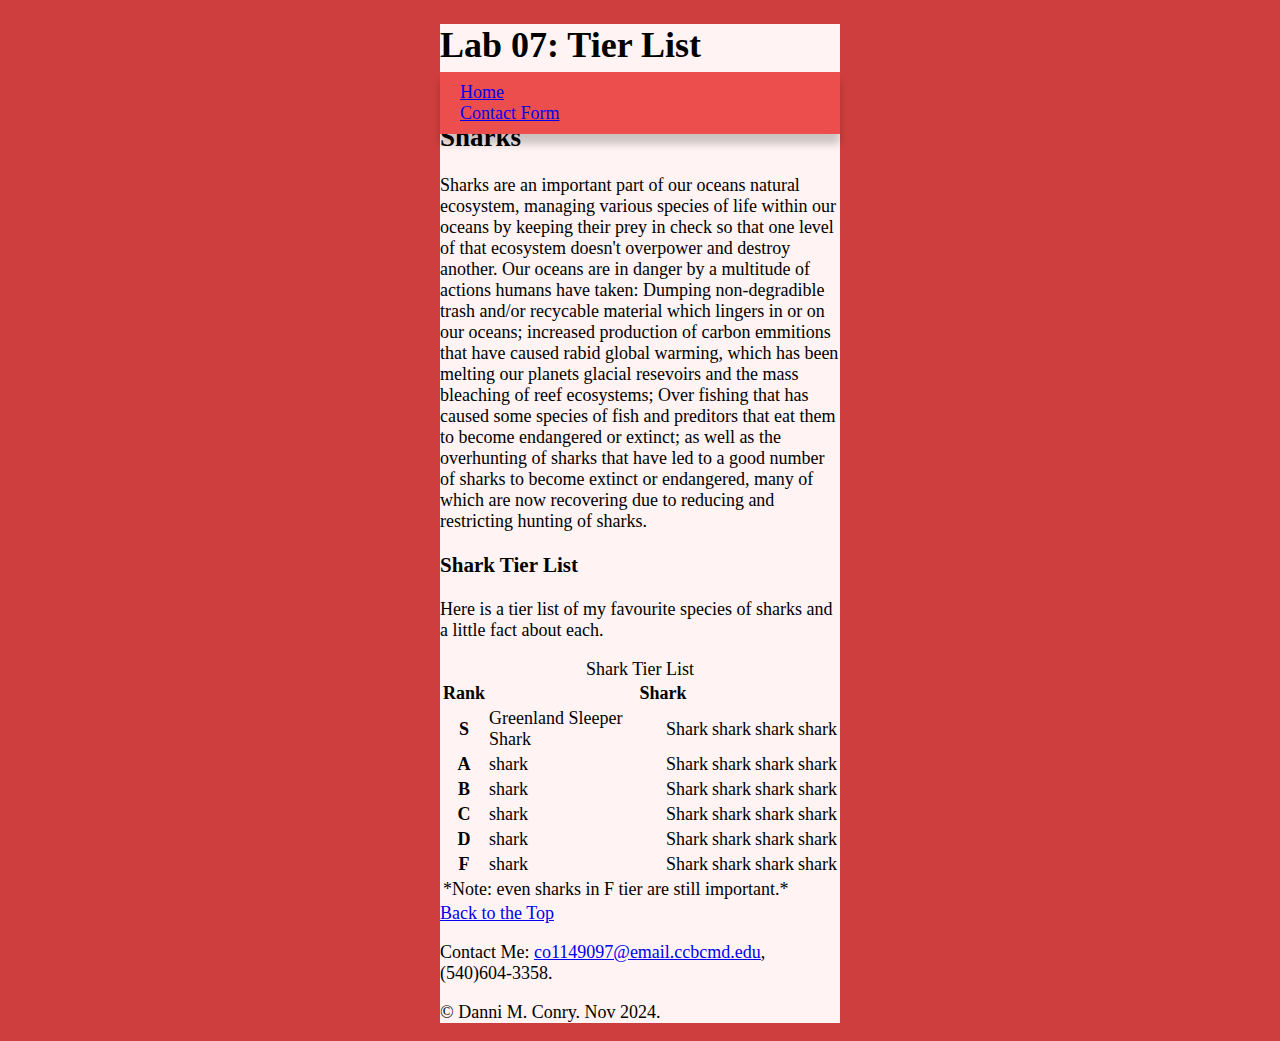
<file: finalProject/table.html>
<!DOCTYPE html>
<html lang="en">
<head>
    <meta charset="UTF-8">
    <meta name="viewport" content="width=device-width, initial-scale=1.0">
    <title>Document</title>
    <link rel="stylesheet" href="styles.css">
</head>
<body>
    <div id="page">
        <main>
            <header>
                <div id="header-content">
                    <h1>Lab 07: Tier List</h1>
                    <div id="navbar">
                        <nav>
                            <ul id="nav-content">
                                <li id="nav-item1"><a href="index.html">Home</a></li>
                                <li id="nav-item2"><a href="form.html">Contact Form</a></li>
                            </ul>
                        </nav>
                    </div>
                </div>
            </header>
            <div id="content">
                <article>
                    <h2>Sharks</h2>
                    <p>Sharks are an important part of our oceans natural ecosystem, managing various species of life within our oceans by keeping their prey in check so that one level of that ecosystem doesn't overpower and destroy another. Our oceans are in danger by a multitude of actions humans have taken: Dumping non-degradible trash and/or recycable material which lingers in or on our oceans; increased production of carbon emmitions that have caused rabid global warming, which has been melting our planets glacial resevoirs and the mass bleaching of reef ecosystems; Over fishing that has caused some species of fish and preditors that eat them to become endangered or extinct; as well as the overhunting of sharks that have led to a good number of sharks to become extinct or endangered, many of which are now recovering due to reducing and restricting hunting of sharks.</p>
                    <h3>Shark Tier List</h3>
                    <p>Here is a tier list of my favourite species of sharks and a little fact about each.</p>
                    <table>
                        <caption>Shark Tier List</caption>
                        <thead>
                            <tr>
                                <th>Rank</th>
                                <th colspan="5">Shark</th>
                            </tr>
                        </thead>
                        <tbody>
                            <tr>
                                <th>S</th>
                                <td>Greenland Sleeper Shark</td>
                                <td>Shark</td>
                                <td>shark</td>
                                <td>shark</td>
                                <td>shark</td>
                            </tr>
                            <tr>
                                <th>A</th>
                                <td>shark</td>
                                <td>Shark</td>
                                <td>shark</td>
                                <td>shark</td>
                                <td>shark</td>
                            </tr>
                            <tr>
                                <th>B</th>
                                <td>shark</td>
                                <td>Shark</td>
                                <td>shark</td>
                                <td>shark</td>
                                <td>shark</td>
                            </tr>
                            <tr>
                                <th>C</th>
                                <td>shark</td>
                                <td>Shark</td>
                                <td>shark</td>
                                <td>shark</td>
                                <td>shark</td>
                            </tr>
                            <tr>
                                <th>D</th>
                                <td>shark</td>
                                <td>Shark</td>
                                <td>shark</td>
                                <td>shark</td>
                                <td>shark</td>
                            </tr>
                            <tr>
                                <th>F</th>
                                <td>shark</td>
                                <td>Shark</td>
                                <td>shark</td>
                                <td>shark</td>
                                <td>shark</td>
                            </tr>
                        </tbody>
                        <tfoot>
                            <tr>
                                <td colspan="6">*Note: even sharks in F tier are still important.*</td>
                            </tr>
                        </tfoot>
                    </table>
                </article>
            </div>
            <footer>
                <a href="#header-content">Back to the Top</a>
                <p>Contact Me: <a href="mailto:co1149097@email.ccbcmd.edu">co1149097@email.ccbcmd.edu</a>, (540)604-3358.</p>
                <p>&copy; Danni M. Conry. Nov 2024.</p>
            </footer>
        </main>
    </div>
</body>
</html>
</file>
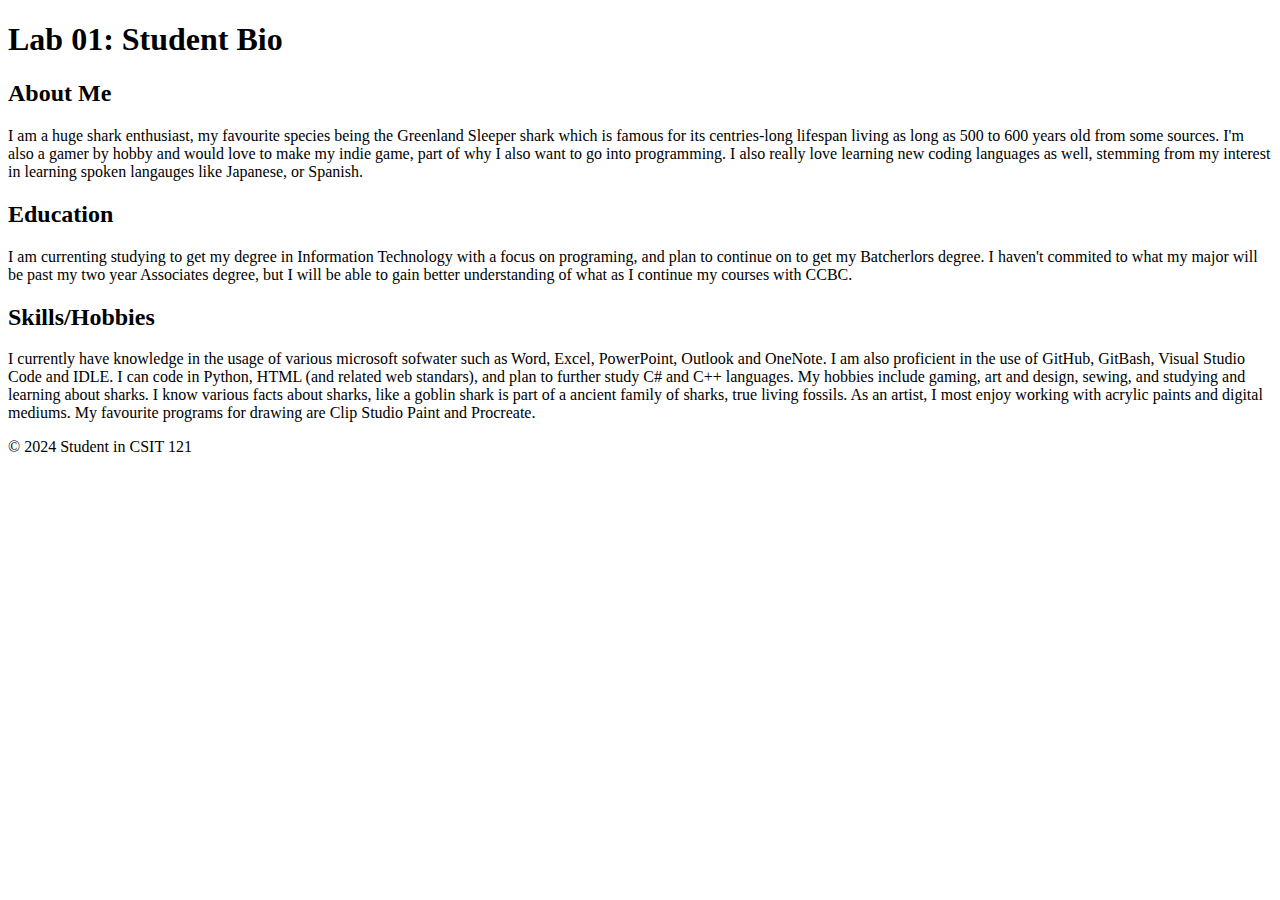
<file: lab01/aboutme.html>
<!DOCTYPE html>
<html lang="en">
<head>
    <meta charset="UTF-8">
    <title>Lab 01: Student Bio</title>
</head>
<body>
    <header>
        <h1>Lab 01: Student Bio</h1>
    </header>
    <main>
        <section>
            <h2>About Me</h2>
            <p>
                I am a huge shark enthusiast,  my favourite species being the Greenland Sleeper shark which is famous for its centries-long lifespan
                living as long as 500 to 600 years old from some sources. I'm also a gamer by hobby and would love to make my indie game,
                part of why I also want to go into programming. I also really love learning new coding languages as well, stemming from my
                interest in learning spoken langauges like Japanese, or Spanish.
            </p>
        </section>
        <section>
            <h2>Education</h2>
            <p>
                
             I am currenting studying to get my degree in Information Technology with a focus on programing, and plan to continue on to get my 
             Batcherlors degree. I haven't commited to what my major will be past my two year Associates degree, but I will be able to gain
             better understanding of what as I continue my courses with CCBC.

                </p>
        </section>
        <section>
            <h2>Skills/Hobbies</h2>
            <p>

                I currently have knowledge in the usage of various microsoft sofwater such as Word, Excel, PowerPoint, Outlook and OneNote.
                I am also proficient in the use of GitHub, GitBash, Visual Studio Code and IDLE. I can code in Python, HTML (and related web standars),
                and plan to further study C# and C++ languages.
                My hobbies include gaming, art and design, sewing, and studying and learning about sharks. I know various facts about sharks, 
                like a goblin shark is part of a ancient family of sharks, true living fossils. As an artist, I most enjoy working with acrylic paints
                and digital mediums. My favourite programs for drawing are Clip Studio Paint and Procreate.


            </p>
        </section>
    </main>
    <footer>
        <p>© 2024 Student in CSIT 121</p>
    </footer>
</body>
</html>
</file>
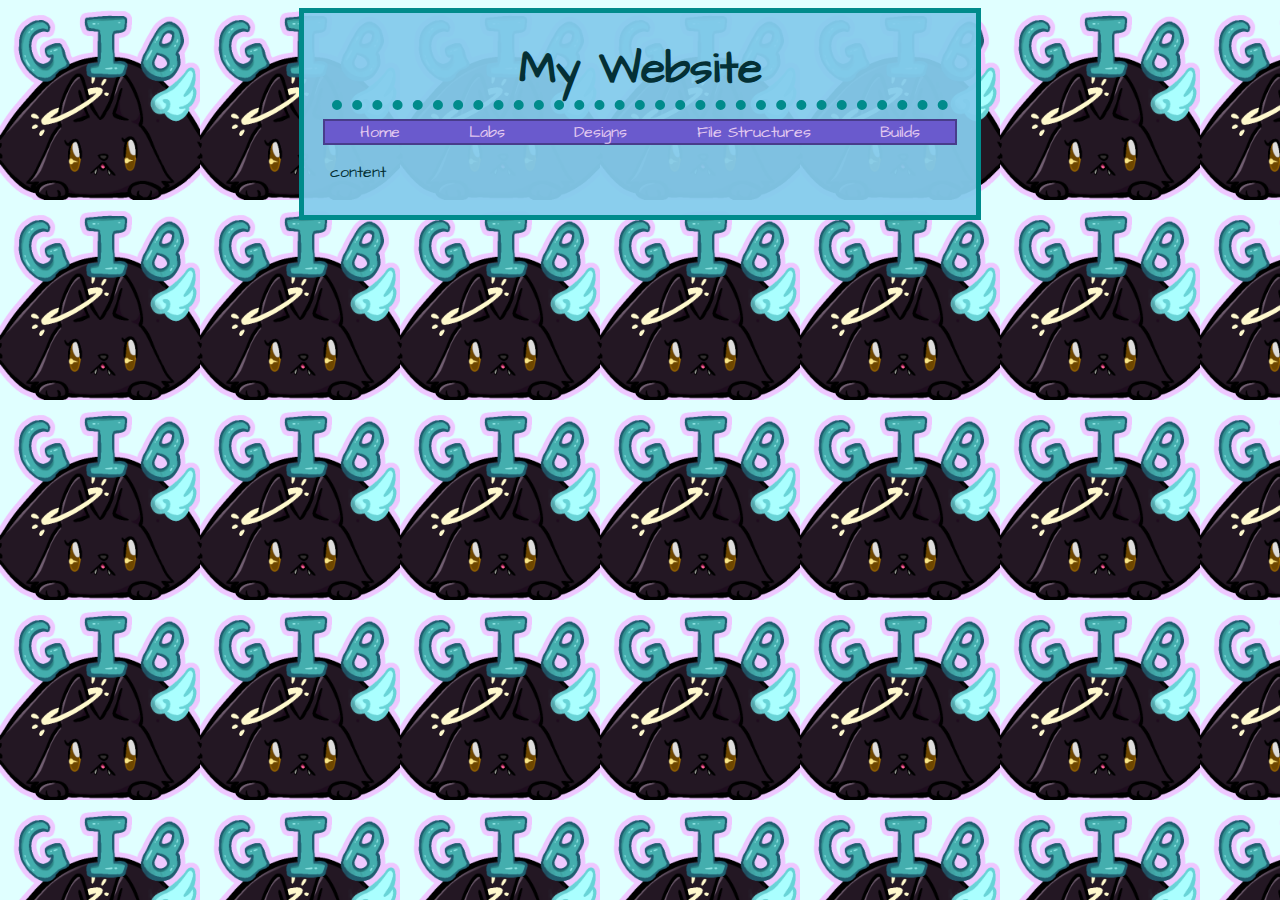
<file: lab04/builds.html>
<!DOCTYPE html>
<html lang="en">
    <head>
        <meta charset="UTF-8">
        <meta name="viewport" content="width=device-width">
        <title>Lab 03</title>
        <link rel="stylesheet" href="styles.css">
        <link rel="preconnect" href="https://fonts.googleapis.com">
        <link rel="preconnect" href="https://fonts.gstatic.com" crossorigin>
        <link href="https://fonts.googleapis.com/css2?family=Architects+Daughter&display=swap" rel="stylesheet">
        <style>

        </style>
    </head>
    <body>
        <main>
            <header id="webheader">
                <h1>My Website</h1>
                <nav>
                    <ul>
                        <li><a href="index.html">Home</a></li>
                        <li><a href="labs.html">Labs</a></li>
                        <li><a href="design.html">Designs</a></li>
                        <li><a href="file-structure.html">File Structures</a></li>
                        <li><a href="builds.html">Builds</a></li>    
                    </ul>
                </nav>
            </header>
                <p>content</p>
            <footer>  
            </footer>
        </main>
    </body>
</html>
</file>
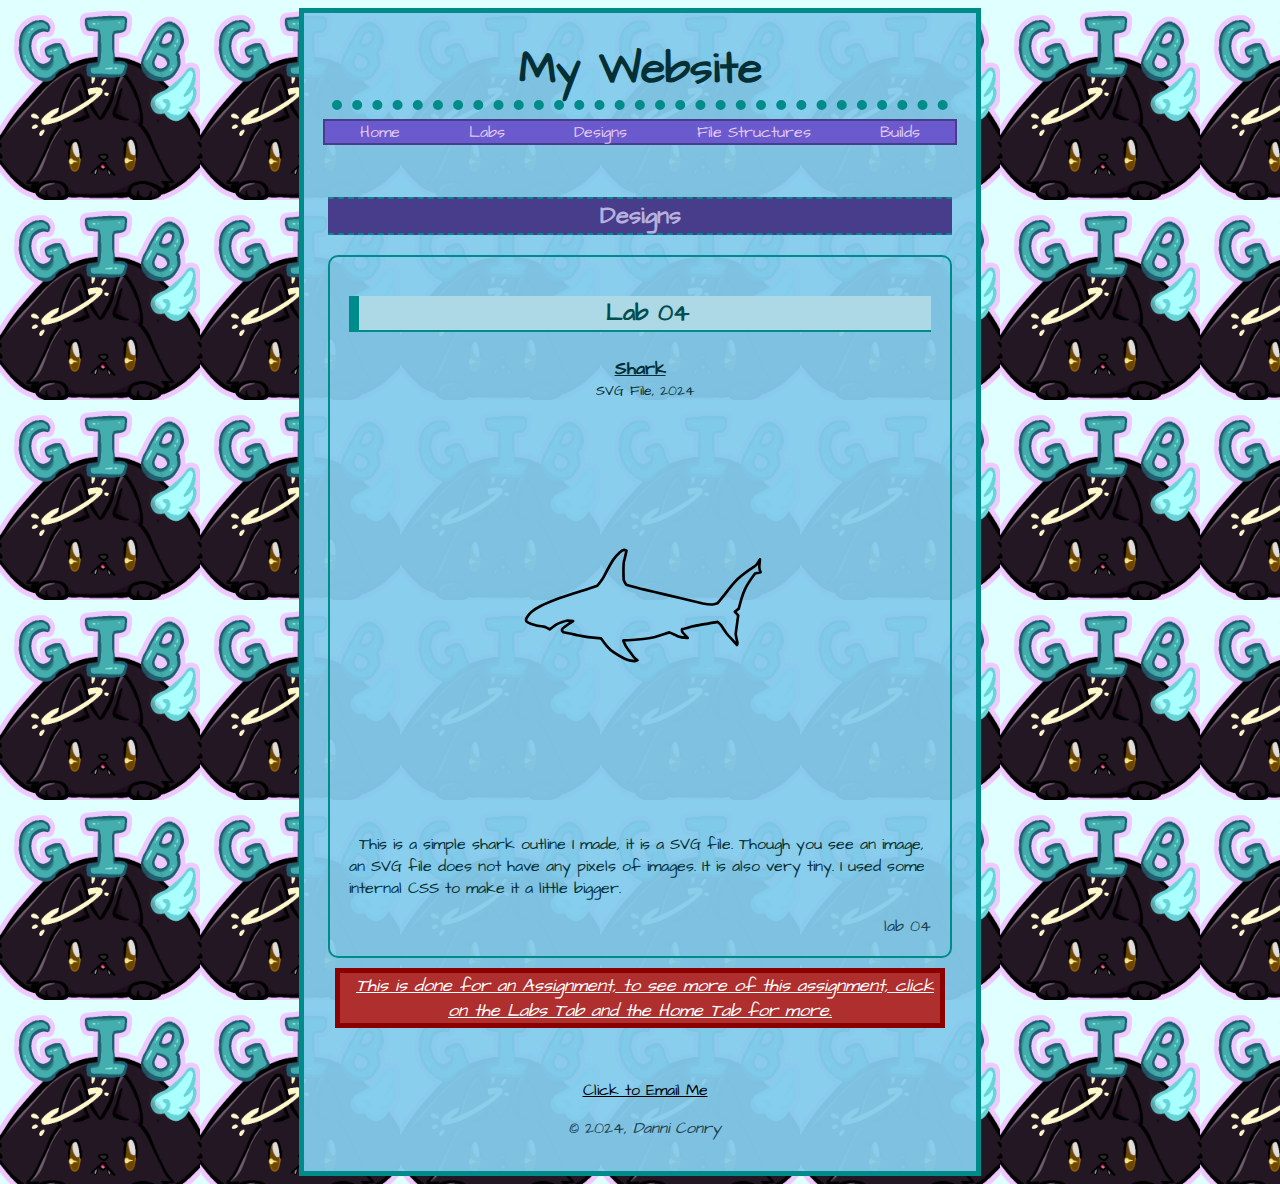
<file: lab04/design.html>
<!DOCTYPE html>
<html lang="en">
    <head>
        <meta charset="UTF-8">
        <meta name="viewport" content="width=device-width">
        <title>Lab 03</title>
        <link rel="stylesheet" href="styles.css">
        <link rel="preconnect" href="https://fonts.googleapis.com">
        <link rel="preconnect" href="https://fonts.gstatic.com" crossorigin>
        <link href="https://fonts.googleapis.com/css2?family=Architects+Daughter&display=swap" rel="stylesheet">
        <style>
            main article img {
                width: 400px;
            }
        </style>
    </head>
    <body>
        <main>
            <header id="webheader">
                <h1>My Website</h1>
                <nav>
                    <ul>
                        <li><a href="index.html">Home</a></li>
                        <li><a href="labs.html">Labs</a></li>
                        <li><a href="design.html">Designs</a></li>
                        <li><a href="file-structure.html">File Structures</a></li>
                        <li><a href="builds.html">Builds</a></li>    
                    </ul>
                </nav>
            </header>
            <article>
                <header>
                    <h2>Designs</h2>
                </header>
                <section>
                    <header>
                        <h2>Lab 04</h2>
                    </header>
                        <div>
                            <h4>Shark</h4>
                            <p>SVG File, 2024</p>
                        </div>
                        <img src="images/shark.svg" alt="SVG image of a Shark">
                        <p>
                            This is a simple shark outline I made, it is a SVG file. Though you see an image, an SVG file does not have any pixels of images. It is also very tiny. I used some internal CSS to make it a little bigger.
                        </p>
                    <footer class="endof">lab 04</footer>
                </section>
                <p id="pleaseRead"><i>This is done for an Assignment, to see more of this assignment, click on the Labs Tab and the Home Tab for more.</i></p>
            </article>
            <footer>
                <p><a href="mailto:co1149097@email.ccbcmd.edu">Click to Email Me</a></p>
                <p>&copy; 2024, <em>Danni Conry</em></p> 
            </footer>
        </main>
    </body>
</html>
</file>
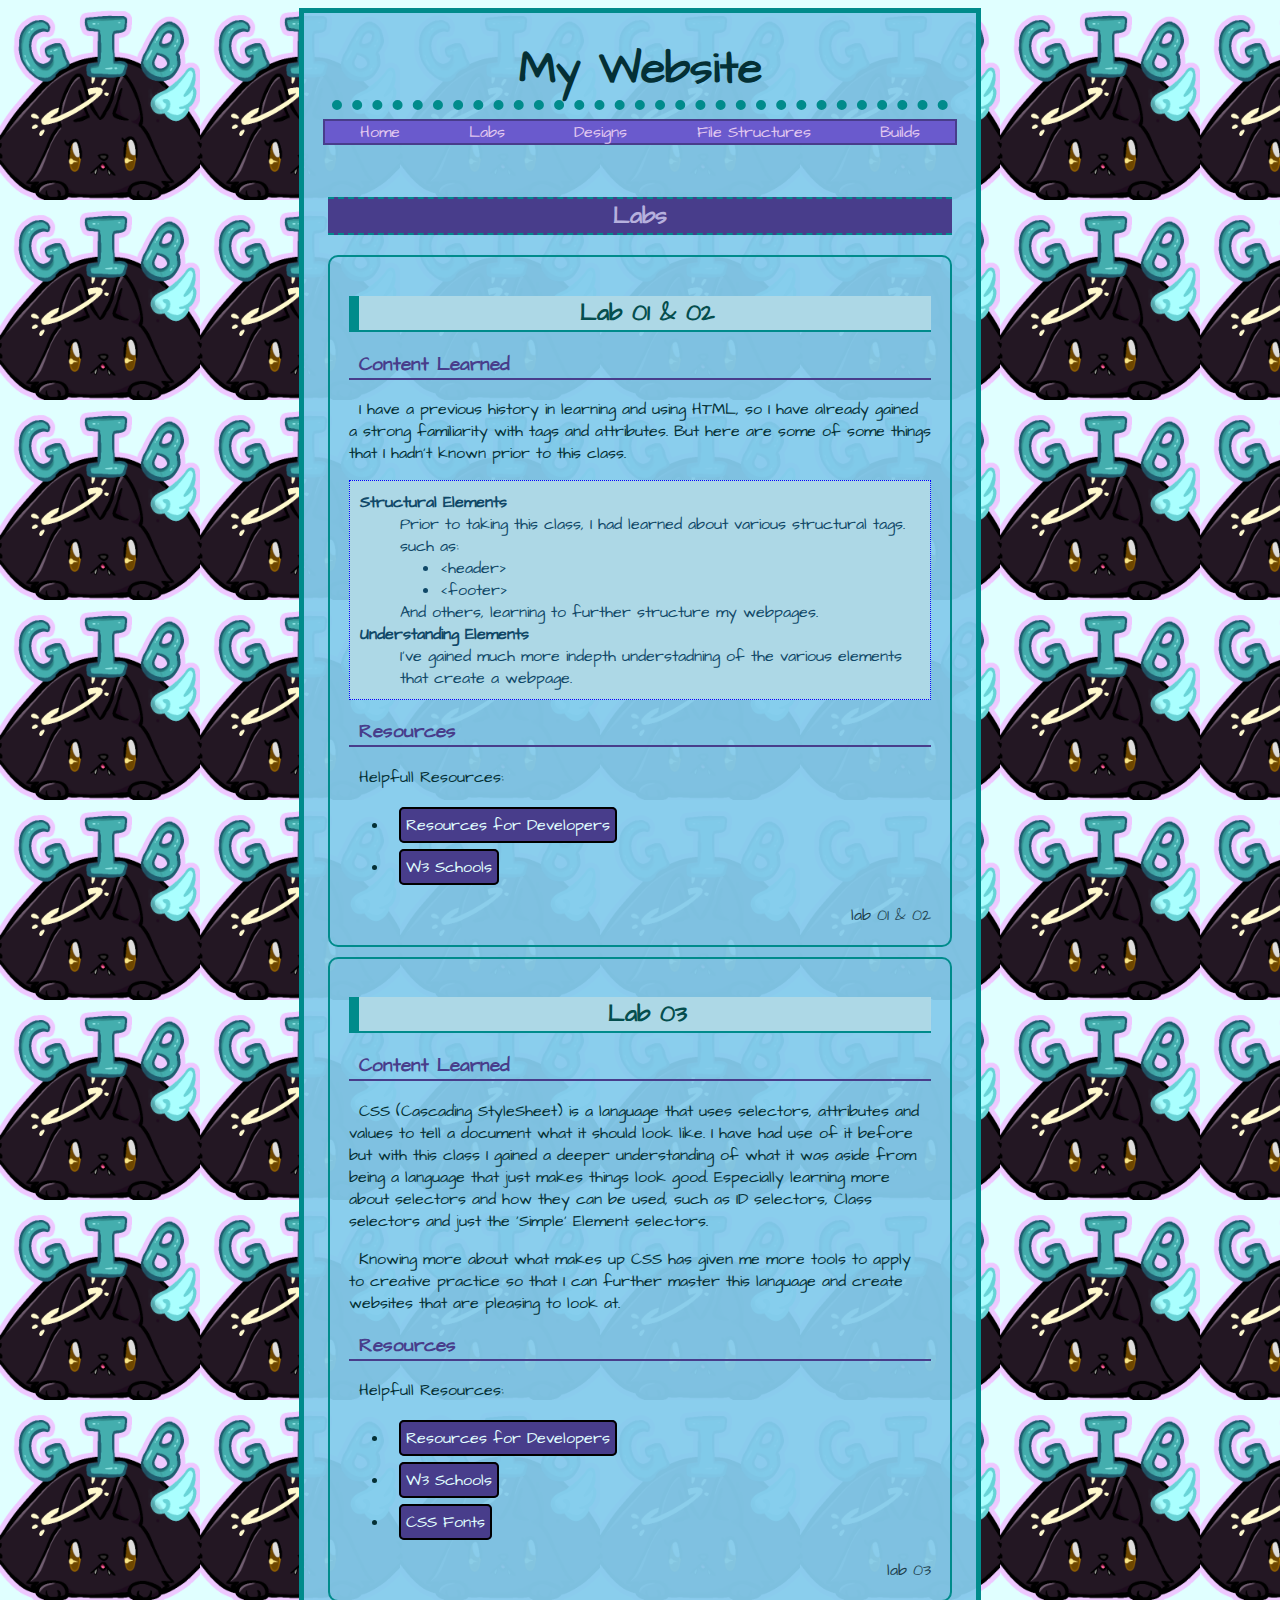
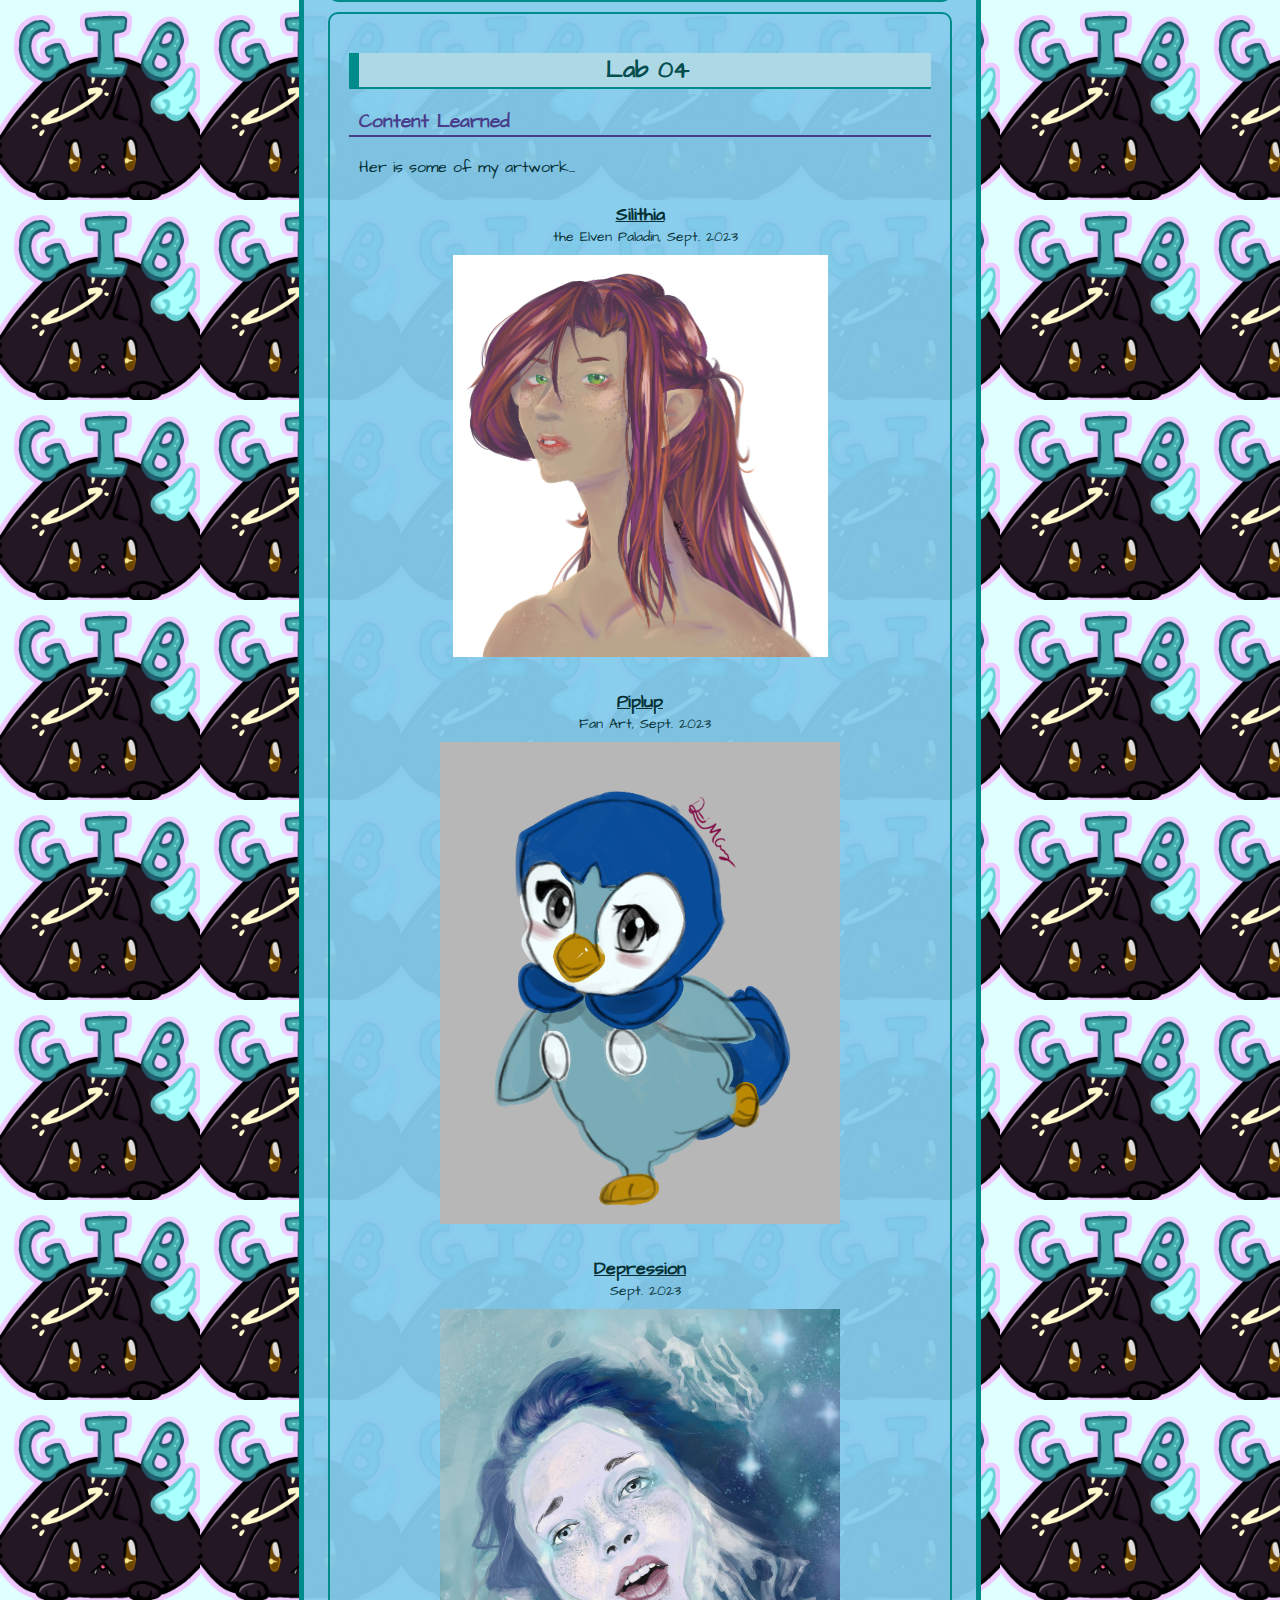
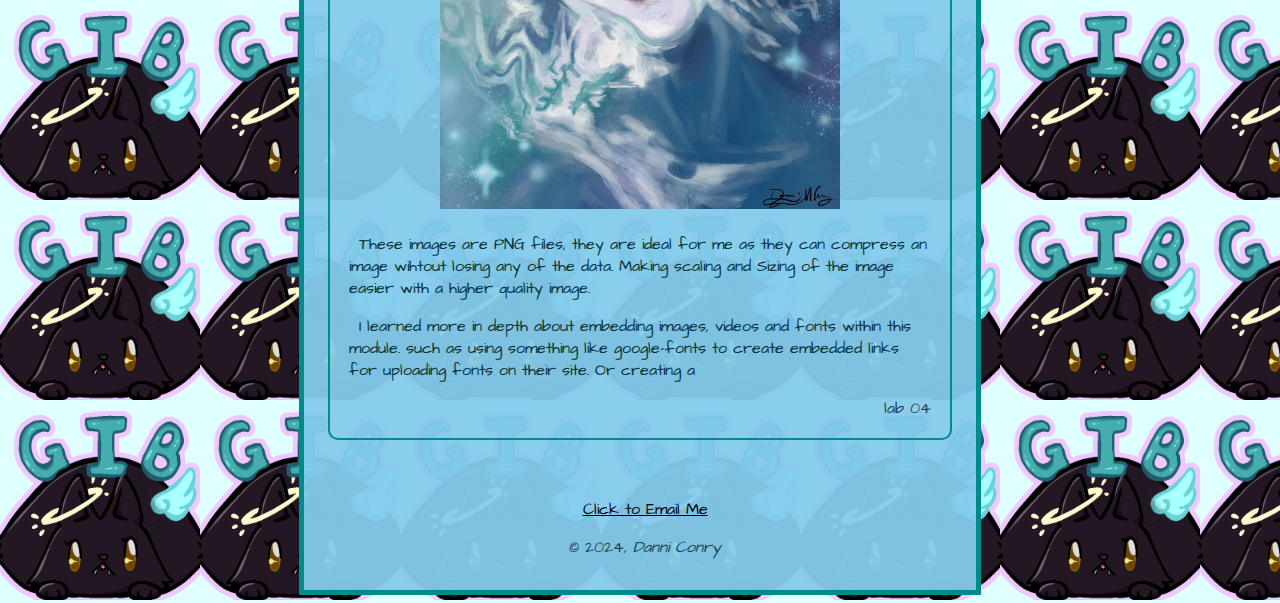
<file: lab04/labs.html>
<!DOCTYPE html>
<html lang="en">
    <head>
        <meta charset="UTF-8">
        <meta name="viewport" content="width=device-width">
        <title>Lab 03</title>
        <link rel="stylesheet" href="styles.css">
        <link rel="preconnect" href="https://fonts.googleapis.com">
        <link rel="preconnect" href="https://fonts.gstatic.com" crossorigin>
        <link href="https://fonts.googleapis.com/css2?family=Architects+Daughter&display=swap" rel="stylesheet">
        <style>

        </style>
    </head>
    <body>
        <main>
            <header id="webheader">
                <h1>My Website</h1>
                <nav>
                    <ul>
                        <li><a href="index.html">Home</a></li>
                        <li>
                            <div class="dropdown">
                                <a href="labs.html">Labs</a>
                                <ul class="dropdown-content">
                                    <li><a href="https://dannic97.github.io/CSIT121/lab01/aboutme.html" target="_blank">Lab 01</a></li>
                                    <li><a href="https://dannic97.github.io/CSIT121/lab02/index.html" target="_blank">Lab 02</a></li>
                                    <li><a href="https://dannic97.github.io/CSIT121/lab03/index.html" target="_blank">Lab 03</a></li>
                                </ul>
                            </div>
                        </li>
                        <li><a href="design.html">Designs</a></li>
                        <li><a href="file-structure.html">File Structures</a></li>
                        <li><a href="builds.html">Builds</a></li>    
                    </ul>
                </nav>
            </header>
                <!--article for Lab 01 & 02-->
                <article>
                    <header>
                        <h2>Labs</h2>
                    </header>
                    <section id="lab0201">
                    <!--header for lab 01 & 02-->
                        <header>
                            <h2>Lab 01 & 02</h2>
                            <h3>Content Learned</h3>
                        </header>
                            <p>
                                I have a previous history in learning and using HTML, so I have already gained a strong familiarity with tags and attributes. But here are some of some things that I hadn't known prior to this class.
                            </p>
                            <dl>
                                <dt><b>Structural Elements</b></dt>
                                <dd>Prior to taking this class, I had learned about various structural tags. such as:
                                    <ul>
                                        <li>&lt;header&gt;</li>
                                        <li>&lt;footer&gt;</li>
                                    </ul>
                                And others, learning to further structure my webpages.
                                </dd>
                                <dt><b>Understanding Elements</b></dt>
                                <dd>I've gained much more indepth understadning of the various elements that create a webpage. </dd>
                            </dl>
                        
                            <h3>Resources</h3>
                                <p>Helpfull Resources:</p>
                                <ul class="reslinks">
                                    <li>
                                        <a href="https://developer.mozilla.org/en-US/" target="_blank">Resources for Developers</a>
                                    </li>
                                    <li>
                                        <a href="https://www.w3schools.com/" target="_blank">W3 Schools</a>
                                    </li>
                                </ul>
                        <footer class="endof">lab 01 & 02</footer>
                    </section>
                    <section id="lab03">
                        <header>
                            <h2>Lab 03</h2>
                            <h3>Content Learned</h3>
                        </header>
                        <p>
                            CSS (Cascading StyleSheet) is a language that uses selectors, attributes and values to tell a document what it should look like. I have had use of it before but with this class I gained a deeper understanding of what it was aside from being a language that just makes things look good. Especially learning more about selectors and how they can be used, such as ID selectors, Class selectors and just the 'Simple' Element selectors.
                        </p>
                        <p>
                            Knowing more about what makes up CSS has given me more tools to apply to creative practice so that I can further master this language and create websites that are pleasing to look  at.
                        </p>
                        <h3>Resources</h3>
                        <p>Helpfull Resources:</p>
                        <ul class="reslinks">
                            <li>
                                <a href="https://developer.mozilla.org/en-US/" target="_blank">Resources for Developers</a>
                            </li>
                            <li>
                                <a href="https://www.w3schools.com/" target="_blank">W3 Schools</a>
                            </li>
                            <li>
                                <a href="https://www.cssfontstack.com/" target="_blank">CSS Fonts</a>
                            </li>
                        </ul>
                        <footer class="endof">lab 03</footer>
                    </section>
                    <section id="lab04">
                        <header>
                            <h2>Lab 04</h2>
                            <h3>Content Learned</h3>
                        </header>
                        <p>Her is some of my artwork...</p>
                        <div>
                            <h4>Silithia</h4>
                            <p>the Elven Paladin, Sept. 2023</p>
                        </div>
                        <img src="images/Silithiasmaller.png" alt="Drawing of Silithia">
                        <div>
                            <h4>Piplup</h4>
                            <p>Fan Art, Sept. 2023</p>
                        </div>
                        <img src="images/piplup400.png" alt="Drawing of Piplup">
                        <div>
                            <h4>Depression</h4>
                            <p>Sept. 2023</p>
                        </div>
                        <img src="images/depression400.png" alt="Drawing called Depression, Woman stairing at the night sky, barely above water. a metaphor for depression">
                        <p>
                            These images are PNG files, they are ideal for me as they can compress an image wihtout losing any of the data. Making scaling and Sizing of the image easier with a higher quality image.
                        </p>
                        <p>
                            I learned more in depth about embedding images, videos and fonts within this module. such as using something like google-fonts to create embedded links for uploading fonts on their site. Or creating a 
                        </p>
                        <footer class="endof">lab 04</footer>
                    </section>
                </article>
            <footer>
                <p><a href="mailto:co1149097@email.ccbcmd.edu">Click to Email Me</a></p>
                <p>&copy; 2024, <em>Danni Conry</em></p>
            </footer>
        </main>
    </body>
</html>
</file>
<file: finalProject/styles.css>
body {
    margin: 0;
    padding: 0;
    background-color: rgb(206, 62, 62);
    font-family: serif;
    font-size:  large;
} 
main {
    background-color: rgb(255, 243, 243);
    margin: auto;
    max-width: 400px;
}
#pagefooter {
    color: whitesmoke;
    font-size: 17px;
    text-align: center;
    margin: 5px auto;
    padding: 10px;
    background-color: rgb(236, 78, 78);
}
#pagefooter a {
    color: lightcyan;
    text-decoration: underline;
}
#pagefooter a:hover, #pagefooter a:active {
    color: black;
    font-size: 20px;
}
#webheader {
    background-color: rgb(236, 78, 78);
    padding: 25px;
}
#webheader h1 {
    margin: 10px auto 0 auto;
    padding: 20px 5px 0 5px;
    text-align: center;
    font-family: splash, cursive;
    font-weight: 400;
    font-style: normal;
    font-size: 55px;
    color: white;
}
#navbar ul {
    display:  flex;
    flex-direction: column;
    list-style: none;
    padding: 10px 20px;
    background-color: rgb(236, 78, 78);
}
#navlist li {
    margin: 2px;
    text-align: center;
}
#navlist li a {
    border: solid darkred 2px;
    text-decoration: none;
    display: block;
    color: white;
    font-family: splash, cursive;
    font-size: x-large;
    font-weight: 400;
}
#navlist li a:hover, #navlist li a:active {
    background-color: darkred;
}
nav {
    position: sticky;
    top: 0;
    margin-top: -18px;
    margin-bottom: -35px;
    box-shadow: 0 10px 8px 0 rgba(0, 0, 0, 0.2);
}
article footer {
    text-align: right;
    margin: 10px 0 -35px 0;
    color: palevioletred;
    font-size: 14px;
}
#aboutme, #homepage, #aboutsharks, #mylabs {
    display: grid;
    padding: 10px;
    margin: 20px 0;
}
#aboutme h2, #homepage h2, #aboutsharks h2 , #mylabs h2{
    text-align: right;
    border-bottom: solid black 3px;
    padding: 0 25px 30px 0;
    font-family: splash, cursive;
    font-size: 40px;
    font-weight: 400;
}
#aboutme h3 {
    border-left: solid black 5px;
    padding-left: 5px;
}
#aboutme p {
    padding-left: 10px;
    margin-top: 0;
}
#contactform {
    border-top: solid black 3px;
}
#contactform h2 {
    grid-area: 1 / 1 / span 1 / span 2;
    padding-left: 5px;
    margin-bottom: 5px;
}
#contactform p {
    grid-area: 2 / 1 / span 1 / span 2;
    padding-left: 5px;
    margin-top: 10px;
}
#contactform {
    display: grid;
    grid-template-columns: .4fr 2fr .4fr;
    grid-template-rows: auto auto auto auto auto;
    padding: 0 20px;
}
#namegroup {
    grid-area: 3 / 2;
    display: flex;
    flex-direction: column;
    padding: 5px 10px;
}
#contactgroup {
    grid-area: 4 / 2;
    display: flex;
    flex-direction: column;
    padding: 5px 10px;
}
#buttongroup { 
    grid-area: 5 / 2;
    display: flex;
    padding: 10px;
    margin: auto;
}
form label {
    margin: 5px 0;
}
form input {
    margin: 0 10px;
    padding: 5px;
}
#buttongroup input {
    width: 100px;
    margin: 5px 15px;
    font-size: 18px;
}
#formfooter {
    text-align: center;
    margin: 15px;
    color: red;
}
#profilepic {
    overflow: hidden;
    border-radius: 8px;
    box-shadow:  0 4px 8px 0 rgba(0, 0, 0, 0.2), 0 6px 20px rgba(0, 0, 0, 0.19);
    display: block;
    margin: auto;
    width: 50%;
    max-width: 320px;
    min-width: 220px;
}
#itemselections {
    display: flex;
    flex-direction: column;
}
#item1 {
    display: grid;
    grid-template-columns: auto;
    grid-template-rows: auto atuo auto;
    border: solid black 2px;
    border-radius: 4px;
    max-height: 755px;
}
#item2 {
    display: grid;
    grid-template-columns: auto;
    grid-template-rows: auto atuo auto;
    border: solid black 2px;
    border-radius: 4px;
    max-height: 755px;
}
#item3 {
    display: grid;
    grid-template-columns: auto;
    grid-template-rows: auto atuo auto;
    border: solid black 2px;
    border-radius: 4px;
    max-height: 755px;
}
#item4 {
    display: grid;
    grid-template-columns: auto;
    grid-template-rows: auto atuo auto;
    border: solid black 2px;
    border-radius: 4px;
    max-height: 755px;
}
#item4 img {
    grid-area: 1;
    width: 100%;
}
#item4 h2 {
    grid-area: 2;
    border: none;
    margin: 0;
    padding: 5px 20px 5px 0;
    background-color: darkred;
    color: white;
}
#item4 p {
    grid-area: 3;
    padding: 5px;
    margin: 10px;

}
#item4 p a {
    color: darkred;
    font-size: 20px;
    text-decoration: none;
    float: right;
}

#item4 p a:hover, #item4 p a:active {
    color: red;
    font-size: 21px;
}
</file>
<file: lab03/styles.css>
body {
    background-color: lightcyan;
    font-family: Rockwell;
}
article {
    border-right: solid darkslateblue 5px;
    border-left: solid darkslateblue 5px;
    padding-right: 5px;
    padding-left: 5px;
}
section {
    border: 2px solid darkcyan;
    border-radius: 10px;
    padding: 5mm;
    margin-bottom: 10px;
}
h1 {
    font-size: 45px;
    border-bottom: 10px dotted darkcyan;
}
h2 {
    color: rgb(5, 78, 78);
    background-color: lightblue;
    padding-left: 5px;
    border-left: 10px solid darkcyan;
}
h3 {
    text-indent: 10px;
    border-bottom: solid 2px;
    color: darkslateblue;
}
a:link, a:visited{
    background-color:  darkslateblue;
    color: lightcyan;
    padding: 5px 5px;
    border: solid black 2px;
    border-radius: 5px;
}
a:hover, a:active {
    color: rgb(194, 135, 250);
    background-color: rgb(52, 44, 102);
}
.reslinks li {
    padding: 10px;
}
p {
    text-indent: 10px;
}
footer {
    color: grey;
    text-align: center;
}
.endof {
    color: grey;
    font-size: small;
    text-align: right;
}
#lab02dl {
     background-color: lightblue; 
     padding: 10px;
     border: 1px dotted blue;
     color: rgb(16, 72, 104);
}
#email {
    background: none;
    color: black;
    border: none;
}
#mainarticle {
    background-color: darkslateblue;
    border-left: none;
    color: rgb(182, 176, 221);
    text-align: center;
    border-bottom: dashed darkcyan 2px;
    border-top: dashed darkcyan 2px;
}
</file>
<file: lab04/styles.css>
body {
    background-color: lightcyan;
    background-image: url("images/catgib200.png");
    font-family: "Architects Daughter", sans-serif;
}

main {
    width: 70%;
    max-width: 640px;
    min-width: 550px;
    padding: 1em;
    margin: auto;
    background-color: rgba(132, 203, 236, 0.945);
    border: solid darkcyan 5px;
    color: rgb(4, 48, 53);
}
main nav {
    background-color: slateblue;
    border: solid 2px darkslateblue;
}
main nav ul {
    list-style: none;
    margin: 0;
    padding: 0;
    display: flex;
}
main nav ul li {
    margin: 0 auto;
}
main nav ul li a {
    padding: 0 .9em;
    color: rgb(225, 200, 240);
    text-decoration: none;
}
.dropdown {
    margin: 0;
    padding: 0;
    position: relative;
    display:inline-block;
}
.dropdown-content {
    display: none;
    position: absolute;
    background-color: darkslateblue;
    text-align: left;
    min-width: 120px;
    border: solid .1em rgb(54, 46, 110);
    box-shadow: 0px 8px 16px 0px rgba(0, 0, 0, 0.562);
    z-index: 1;
}
.dropdown-content li {
    margin: .2em 0;
}
.dropdown-content li a{
    text-decoration: underline;
}
.dropdown-content a:hover {
    background-color: rgb(51, 43, 105);
}
.dropdown:hover .dropdown-content {
    display: block;
}
article {
    padding: 2em .5em;
}
article h2 {
    background-color: darkslateblue;
    border-left: none;
    color: rgb(182, 176, 221);
    text-align: center;
    border-bottom: dashed darkcyan 2px;
    border-top: dashed darkcyan 2px;
}
article section header h2 {
    color: rgb(5, 78, 78);
    background-color: lightblue;
    padding-left: 5px;
    border-left: 10px solid darkcyan;
    border-top: none;
    border-bottom: solid 2px darkcyan;
}
section {
    border: 2px solid darkcyan;
    border-radius: 10px;
    padding: 5mm;
    margin-bottom: 10px;
}
main article section div {
    margin-top: 1.5em;
}
h1 {
    font-size: 45px;
    border-bottom: 10px dotted darkcyan;
    margin: .2em;
}

h3 {
    text-indent: 10px;
    border-bottom: solid 2px;
    color: darkslateblue;
}
main article section div h4 {
    text-align: center;
    margin: 0%;
    padding: 0;
    text-decoration: underline;
    font-size: large;
}
main article a {
    text-decoration: none;
}
main article a:link, main article a:visited{
    background-color:  darkslateblue;
    color: lightcyan;
    padding: 5px 5px;
    border: solid black 2px;
    border-radius: 5px;
}
main article a:hover, main article a:active {
    color: rgb(194, 135, 250);
    background-color: rgb(52, 44, 102);
}
.reslinks li {
    padding: 10px;
}
p {
    text-indent: 10px;
}
main article section div p {
    text-align: center;
    margin: 0;
    font-size: 88%;
}
img {
    padding: .5em;
    margin: auto;
    display: block;
}
footer {
    color: rgb(29, 63, 78);
    text-align: center;
}
.endof {
    text-align: right;
}
#webheader {
    padding: 0 .2em;
    text-align: center;
}
section dl {
     background-color: lightblue; 
     padding: 10px;
     border: 1px dotted blue;
     color: rgb(16, 72, 104);
}
main footer a {
    background: none;
    color: black;
    border: none;
}
#pleaseRead {
    background-color: rgb(175, 47, 47);
    color: white;
    padding: 0 .2em;
    margin: .2em .4em;
    text-align: center;
    font-size: large;
    text-decoration: underline;
    border: solid .3em darkred;
}
</file>
<file: lab05/styles.css>
body {
    background-color: rgb(178, 173, 197);
    font-family: Caveat ,Rockwell;
    background-image: url("images/redcapShroom300.png"), url("images/purplecapShroom300.png"), linear-gradient(rgba(192, 248, 255, 0.74), rgba(86, 20, 161, 0.76));
    background-repeat: repeat-y, repeat-y;
    background-position: center left, center right;
    font-size: 150%;
}
.page {
    margin: auto;
    width: 75%;
    max-width: 800px;
    min-width: 400px;
    padding: 1em;
    background-color: rgba(173, 183, 218, 0.877);
}
.page header {
    margin: 0;
    padding: 0;
}
.page header h1 {
    font-size: 45px;
    border-bottom: 10px dotted darkcyan;
}
.page #menu {
    margin: 0;
    padding: 0;
    border: solid 3px darkslateblue;
    background-color: rgb(82, 72, 141);
}
.page #menu #menu-content{
    list-style: none;
    padding: 0;
    margin: 0;
    display: flex;
}
.page #menu #menu-content li {
   margin: auto;
}
.page #menu #menu-content li a {
   color: rgb(207, 199, 255);
   text-decoration: none;
   padding: 0 .9em;
}
#menu-content a:hover, a:active {
    background-color: rgb(45, 38, 88);
}
.page main article h2 {
    background-color:  rgb(82, 72, 141);
    border-left: none;
    color: rgb(182, 176, 221);
    text-align: center;
    padding: 10px 0;
}
.page main article section {
    border: 2px solid darkcyan;
    border-radius: 10px;
    padding: 5mm;
    margin-bottom: 10px;
}
.page main article section h2 {
    color: rgb(5, 78, 78);
    background-color: lightblue;
    padding: 0 5px;
    border-left: 10px solid darkcyan;
}
.page main article section h3 {
    text-indent: 10px;
    border-bottom: solid 2px;
    color: darkslateblue;
}
.page main article section .reslinks {
    list-style: none;
    display: flex;
    flex-direction: column;
    margin: 0;
    padding: 0;
}
.page main article section ul li a:link, a:visited{
    background-color:  darkslateblue;
    color: lightcyan;
    padding: 5px 5px;
    border: solid black 2px;
    border-radius: 5px;
}
.page main article section ul li a:hover, a:active {
    color: rgb(194, 135, 250);
    background-color: rgb(52, 44, 102);
}
.reslinks li {
    padding: 10px;
}
p {
    text-indent: 10px;
}
footer {
    color: rgb(119, 88, 139);
    text-align: center;
}
.endof p {
    color: rgb(119, 88, 139);
    font-size: 75%;
    text-align: right;
}
.endof a {
    color:blueviolet;
    font-size: 75%;
}
#lab02dl {
     background-color: rgb(155, 151, 219); 
     padding: 10px;
     border: 1px dotted rgb(150, 31, 15);
     color: rgb(22, 16, 104);
}
#email {
    background: none;
    color: black;
    border: none;
    font-size:90%;
}
@media (max-width: 600px) {
    .page {
        text-align: center;
        background-color: rgba(0, 0, 0, 0);
    }
    .page #pageTop {
        background-color: rgba(173, 183, 218, 0.877);
        padding: 10px;
        margin-bottom: 20px;
    }
    .page header h1{
        font-size: 60px;
    }
    .page #menu {
        margin: auto;
        border: solid 4px darkslateblue;
    }
    .page #menu #menu-content {
        display: flex;
        flex-direction: column;
    } 
    .page #menu #menu-content li {
        margin: 0;
        padding: .7em 0;
        border-bottom: solid 3px darkslateblue;
    }
    .page #menu #menu-content li a {
        margin: auto;
        padding: .7em;
    }
    .page main article section {
        background-color: rgba(173, 183, 218, 0.877);
    }
    .page main article section header h2 {
        border-right: solid 10px darkcyan;
    }
    .page main article section dl {
        text-align: left;
    }
    .page footer {
        color: rgb(233, 204, 241);
    }
    .page footer #email {
        color: rgb(212, 160, 169);
    }
}
@media (min-width: 601px) and (max-width: 1024px) {
    .page {
        text-align: center;
    }
    .page header h1{
        font-size: 60px;
    }
    .page #menu {
        margin: auto;
        background-color: darkslateblue;
    }
    .page #menu #menu-content li {
        border-right: solid 2px darkslateblue;
        border-left: solid 2px darkslateblue;
        background-color:  rgb(82, 72, 141);
        padding: 10px;
    }
    .page #menu #menu-content li a {
        margin: auto;
        padding: .7em;
    }
    .page main article section header h2 {
        border-right: solid 10px darkcyan;
    }
    .page main article section dl {
        text-align: left;
    }
}
@media (min-width: 1025px){
    .page {
        max-width: 1200px;
        width: 90%;
        margin: 0 auto;
        padding: 20px;
        display: grid;
       grid-template-rows: auto 1fr auto;
       grid-template-columns: 1fr 3fr;
       grid-template-areas: "header header" "menu main" "footer footer";
    }
    .page header {
        grid-area: header;
    }
    .page #menu {
        grid-area: menu;
        background-color: rgb(82, 72, 141);
    }
    .page #menu #menu-content {
        display: flex;
        flex-direction: column;
        border-bottom: solid darkslateblue 4px;
    }
    .page #menu #menu-content li {
        margin: 0;
        padding: .7em 0;
        border-bottom: solid 3px darkslateblue;
    }
    .page main {
        grid-area: main;
        margin: 0 20px;
    }
    .page main article h2 {
        margin: 0 0 20px 0;
    }
    .page footer {
        grid-area: footer;
        margin: 20px
    }
}
</file>
